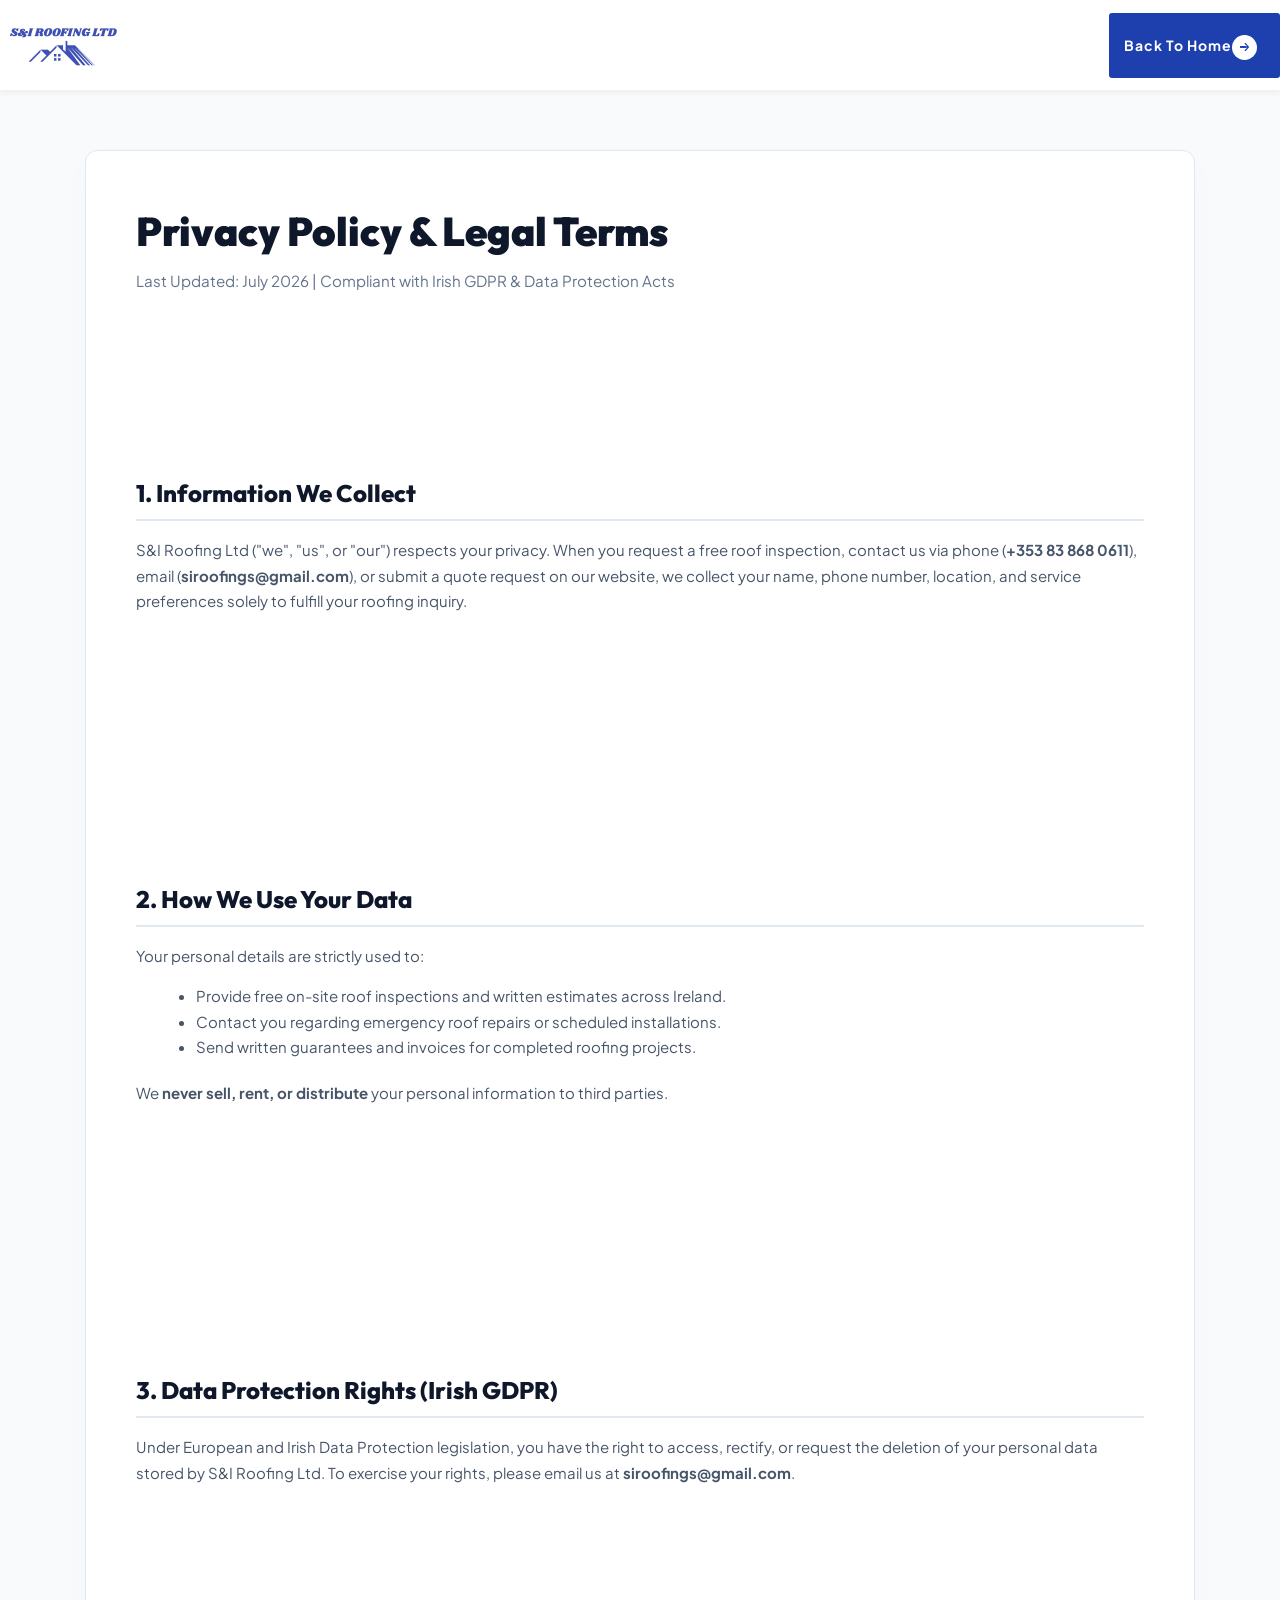
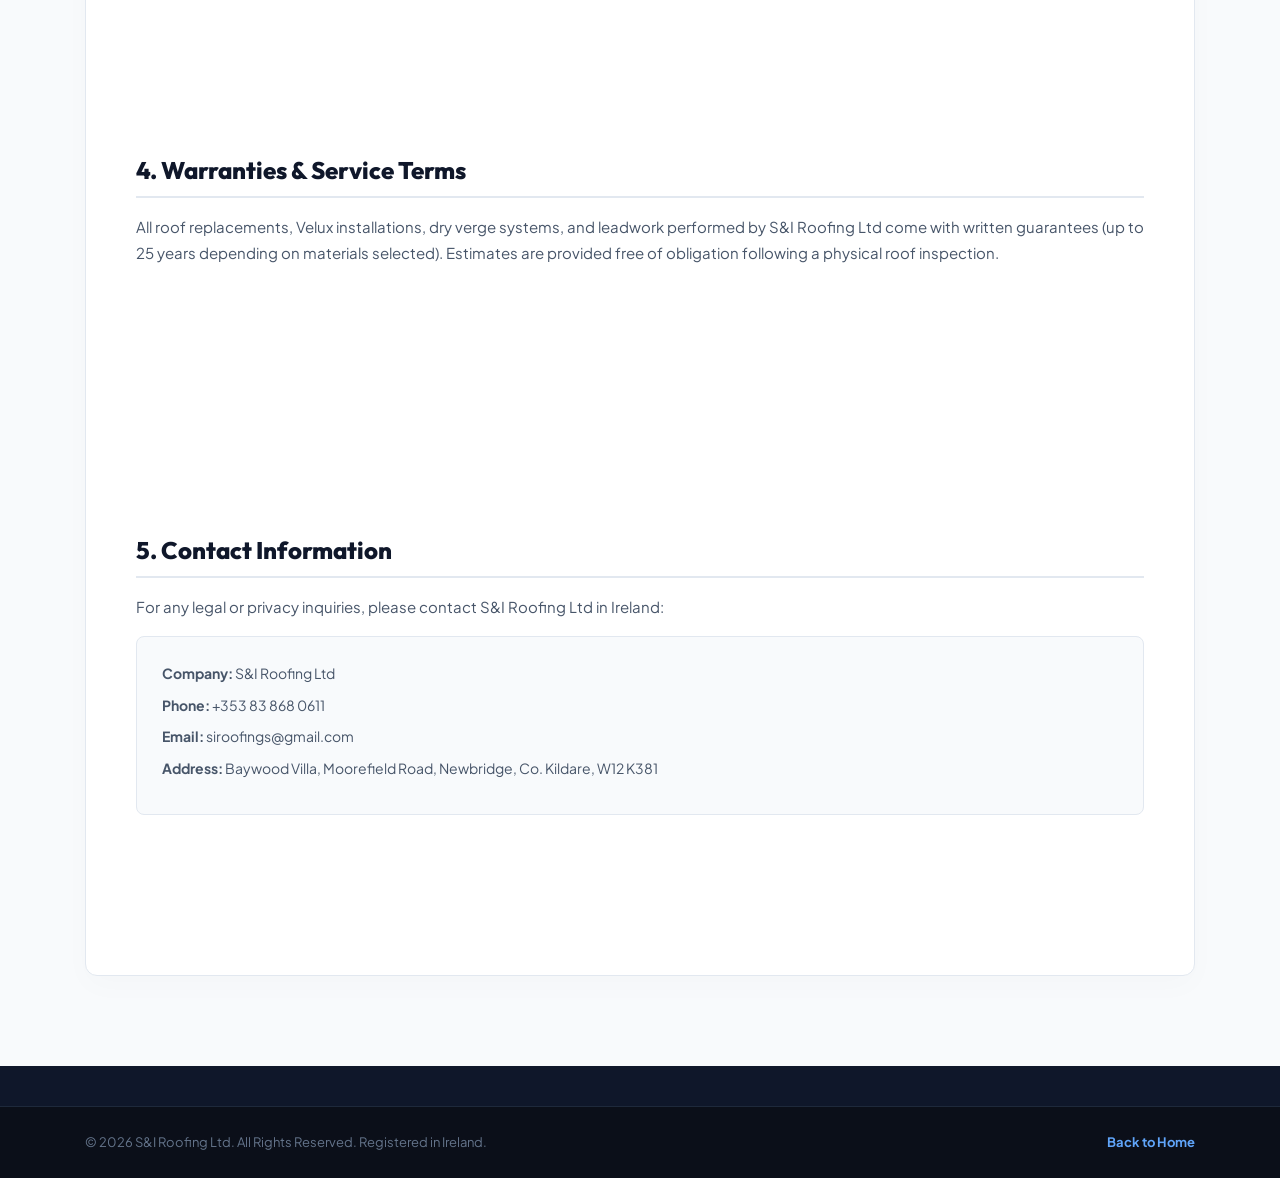
<file: privacy.html>
<!DOCTYPE html>
<html lang="en-IE">

<head>
  <meta charset="UTF-8" />
  <meta name="viewport" content="width=device-width, initial-scale=1.0" />
  <meta http-equiv="X-UA-Compatible" content="ie=edge" />
  <meta name="description" content="Privacy policy and legal terms for S&I Roofing Ltd, registered in Ireland. Learn how we handle customer data under GDPR laws.">
  <meta name="robots" content="noindex, follow">
  <meta name="theme-color" content="#1E40AF">
  <meta name="geo.region" content="IE-KE">
  <meta name="geo.placename" content="Newbridge, Co. Kildare">
  <link rel="canonical" href="https://www.siroofingservices.com/privacy.html">
  <link href="assets/images/logo/favicon-client.png" rel="icon" type="image/png">
  <link rel="apple-touch-icon" href="assets/images/logo/favicon-client.png">
  <title>Privacy Policy &amp; Terms | S&amp;I Roofing Ltd Ireland</title>

  <!-- Open Graph Meta Tags -->
  <meta property="og:title" content="Privacy Policy & Terms | S&I Roofing Ltd Ireland">
  <meta property="og:description" content="Privacy policy and legal terms for S&I Roofing Ltd. Learn how we handle customer data under GDPR laws.">
  <meta property="og:image" content="https://www.siroofingservices.com/assets/images/logo/logo-client.png">
  <meta property="og:url" content="https://www.siroofingservices.com/privacy.html">
  <meta property="og:type" content="website">
  <meta property="og:locale" content="en_IE">
  <meta property="og:site_name" content="S&I Roofing Ltd">

  <!-- Twitter Card Meta Tags -->
  <meta name="twitter:card" content="summary">
  <meta name="twitter:title" content="Privacy Policy & Terms | S&I Roofing Ltd Ireland">
  <meta name="twitter:description" content="Privacy policy and legal terms for S&I Roofing Ltd. Learn how we handle customer data under GDPR laws.">
  <meta name="twitter:image" content="https://www.siroofingservices.com/assets/images/logo/logo-client.png">

  <!-- Preconnect hints for faster font loading -->
  <link rel="preconnect" href="https://fonts.googleapis.com">
  <link rel="preconnect" href="https://fonts.gstatic.com" crossorigin>
  <link href="https://fonts.googleapis.com/css2?family=Plus+Jakarta+Sans:ital,wght@0,300..800;1,300..800&family=Outfit:wght@400;600;700;800;900&display=swap" rel="stylesheet">
  <link rel="stylesheet" href="https://use.fontawesome.com/releases/v5.15.4/css/all.css" integrity="sha384-DyZ88mC6Up2uqS4h/KRgHuoeGwBcD4Ng9SiP4dIRy0EXTlnuz47vAwmeGwVChigm" crossorigin="anonymous">
  <link rel="stylesheet" href="assets/css/libraries.css">
  <link rel="stylesheet" href="assets/css/style.css">
  <style>
    body {
      font-family: 'Plus Jakarta Sans', sans-serif;
      background-color: #F8FAFC;
    }
    h1, h2, h3, h4, h5, h6 {
      font-family: 'Outfit', sans-serif;
    }
    .legal-content {
      padding-top: 60px;
      padding-bottom: 90px;
    }
    .legal-box {
      background-color: #ffffff;
      border-radius: 12px;
      padding: 50px;
      border: 1px solid #E2E8F0;
      box-shadow: 0 10px 30px rgba(0,0,0,0.02);
    }
    .legal-box h1 {
      font-weight: 900;
      color: #0F172A;
      font-size: 2.5rem;
      margin-bottom: 0.5rem;
    }
    .legal-updated {
      color: #64748B;
      margin-bottom: 2.5rem;
      font-size: 0.95rem;
    }
    .legal-section h2 {
      color: #0F172A;
      font-weight: 800;
      font-size: 1.5rem;
      margin-bottom: 1rem;
      margin-top: 2rem;
      border-bottom: 2px solid #E2E8F0;
      padding-bottom: 8px;
    }
    .legal-section p, .legal-section li {
      font-size: 15px;
      line-height: 1.7;
      color: #475569;
    }
    .legal-contact-card {
      background: #F8FAFC;
      border: 1px solid #E2E8F0;
      padding: 25px;
      border-radius: 8px;
      margin-top: 1rem;
    }
    .legal-contact-card p {
      margin-bottom: 8px;
      font-size: 14px;
    }
  </style>
</head>

<body>
  <div class="wrapper">
    <div class="preloader">
      <div class="spinner"><span class="cube1"></span><span class="cube2"></span></div>
    </div><!-- /.preloader -->

    <!-- =========================
        Header
    =========================== -->
    <header class="header header-light header-layout1">
      <nav class="navbar navbar-expand-lg">
        <div class="container-fluid px-0">
          <a class="navbar-brand" href="index.html" style="display: flex; align-items: center; padding: 5px 0;">
            <img src="assets/images/logo/logo-client.png" class="logo-dark" alt="S&amp;I Roofing Ltd" style="height: auto; max-height: 48px; object-fit: contain;">
          </a>
          <div class="header-actions d-flex align-items-center ml-auto">
            <a href="index.html" class="btn btn__primary">
              <span>Back to Home</span><i class="icon-arrow-right"></i>
            </a>
          </div>
        </div><!-- /.container -->
      </nav><!-- /.navabr -->
    </header><!-- /.Header -->

    <!-- =========================
        Legal Content
    =========================== -->
    <main class="container legal-content">
      <div class="legal-box">
        <h1>Privacy Policy &amp; Legal Terms</h1>
        <p class="legal-updated">Last Updated: July 2026 | Compliant with Irish GDPR &amp; Data Protection Acts</p>

        <section class="legal-section">
          <h2>1. Information We Collect</h2>
          <p>S&amp;I Roofing Ltd ("we", "us", or "our") respects your privacy. When you request a free roof inspection, contact us via phone (<strong>+353 83 868 0611</strong>), email (<strong>siroofings@gmail.com</strong>), or submit a quote request on our website, we collect your name, phone number, location, and service preferences solely to fulfill your roofing inquiry.</p>
        </section>

        <section class="legal-section">
          <h2>2. How We Use Your Data</h2>
          <p>Your personal details are strictly used to:</p>
          <ul style="margin-left: 20px; margin-bottom: 20px;">
            <li>Provide free on-site roof inspections and written estimates across Ireland.</li>
            <li>Contact you regarding emergency roof repairs or scheduled installations.</li>
            <li>Send written guarantees and invoices for completed roofing projects.</li>
          </ul>
          <p>We <strong>never sell, rent, or distribute</strong> your personal information to third parties.</p>
        </section>

        <section class="legal-section">
          <h2>3. Data Protection Rights (Irish GDPR)</h2>
          <p>Under European and Irish Data Protection legislation, you have the right to access, rectify, or request the deletion of your personal data stored by S&amp;I Roofing Ltd. To exercise your rights, please email us at <strong>siroofings@gmail.com</strong>.</p>
        </section>

        <section class="legal-section">
          <h2>4. Warranties &amp; Service Terms</h2>
          <p>All roof replacements, Velux installations, dry verge systems, and leadwork performed by S&amp;I Roofing Ltd come with written guarantees (up to 25 years depending on materials selected). Estimates are provided free of obligation following a physical roof inspection.</p>
        </section>

        <section class="legal-section">
          <h2>5. Contact Information</h2>
          <p>For any legal or privacy inquiries, please contact S&amp;I Roofing Ltd in Ireland:</p>
          <div class="legal-contact-card">
            <p><strong>Company:</strong> S&amp;I Roofing Ltd</p>
            <p><strong>Phone:</strong> +353 83 868 0611</p>
            <p><strong>Email:</strong> siroofings@gmail.com</p>
            <p><strong>Address:</strong> Baywood Villa, Moorefield Road, Newbridge, Co. Kildare, W12 K381</p>
          </div>
        </section>
      </div>
    </main>

    <!-- ========================
      Footer
    ========================== -->
    <footer class="footer" style="background-color: #0F172A; color: #94a3b8; padding-top: 40px; padding-bottom: 0;">
      <div class="footer-copyrights" style="border-top: 1px solid #1e293b; padding: 25px 0; background: #0b0f19;">
        <div class="container">
          <div class="row">
            <div class="col-sm-12 col-md-12 col-lg-12 text-center d-flex justify-content-between align-items-center flex-wrap">
              <p class="mb-0" style="font-family: 'Plus Jakarta Sans', sans-serif; font-size: 13px; color: #64748B;"> &copy; 2026 S&amp;I Roofing Ltd. All Rights Reserved. Registered in Ireland.
              </p>
              <a href="index.html" style="color: #60A5FA; font-size: 13px; font-weight: 700; text-decoration: none;">Back to Home</a>
            </div><!-- /.col-lg-12 -->
          </div><!-- /.row -->
        </div><!-- /.container -->
      </div><!-- /.footer-copyrights-->
    </footer>
  </div><!-- /.wrapper -->

  <script src="assets/js/jquery-3.5.1.min.js"></script>
  <script src="assets/js/plugins.js"></script>
  <script src="assets/js/main.js"></script>
</body>

</html>
</file>
<file: assets/css/style.css>
/*--------------------------
    Project Name: Amarou
    Version: 1.0
    Author: 7oorof
    Devloped by: Ahmed Abdallah (a.abdallah999@gmail.com)
    Relase Date: August 2020
---------------------------*/
/*---------------------------
      Table of Contents
    -------------------------
    
    01- Global Styles
    02- Helper Classes
    03- Background & Colors
    04- Typography
    05- page title 
    06- Buttons
    07- Forms
    08- Tabs
    09- Icons
    10- Breadcrumb
    11- Pagination
    12- Lists
    13- Animations
    14- Header & Navbar 
    15- Accordions
    16- Banners
    17- Footer
    18- Call to Action
    19- Carousel
    20- Slider
    21- Video
    22- Features
    23- Fancybox
    24- portfolio
    25- Team
    26- Testimonials
    27- Clients
    28- Blog
    29- Contact
    30- Pricing
    31- Counters
    32- Sidebar
    33- About
    34- Banners
    35- Careers
    36- Services
    
----------------------------*/
/*-------------------------- 
      Global Styles
---------------------------*/
body {
  -webkit-font-smoothing: antialiased;
  -moz-osx-font-smoothing: grayscale;
  background-color: #ffffff;
  font-family: "Plus Jakarta Sans", sans-serif;
  font-size: 15px;
  color: #9b9b9b;
  overflow-x: hidden;
}

::-moz-selection {
  background-color: #1E40AF;
  color: #ffffff;
}

::selection {
  background-color: #1E40AF;
  color: #ffffff;
}

a {
  color: #1E40AF;
  -webkit-transition: color 0.3s ease;
  transition: color 0.3s ease;
}

a:hover {
  color: #1d4ed8;
  text-decoration: none;
}

section {
  position: relative;
  padding-top: 110px;
  padding-bottom: 110px;
}

img {
  max-width: 100%;
}

hr {
  border-top: 2px solid #eaeaea;
  margin-top: 20px;
  margin-bottom: 20px;
}

/*-------------------------
     RESET Default Styles
 --------------------------*/
* {
  outline: none;
}

button {
  border: none;
  padding: 0;
}

button,
button:focus,
.form-control,
.form-control:focus {
  outline: none;
  background-color: transparent;
  -webkit-box-shadow: none;
  -ms-box-shadow: none;
  -o-box-shadow: none;
  box-shadow: none;
}

textarea {
  resize: none;
}

select {
  background-color: transparent;
}

@media (min-width: 768px) and (max-width: 1200px) {
  .container {
    max-width: 100%;
  }
}

@media (min-width: 576px) and (max-width: 767px) {
  .container {
    max-width: 100%;
  }
}

@media (min-width: 320px) and (max-width: 767px) {
  html,
  body {
    overflow-x: hidden;
  }
}

/*----------------------------
      Helper Classes
----------------------------*/
.col-padding-0 > .row {
  margin: 0;
}

.col-padding-0,
.col-padding-0 > .row > [class*="col-"] {
  padding: 0;
}

.inner-padding {
  padding: 65px;
}

.vertical-align-center {
  position: relative;
  top: 50%;
  -webkit-transform: translateY(-50%);
  transform: translateY(-50%);
}

.box-shadow-none {
  -webkit-box-shadow: none !important;
          box-shadow: none !important;
}

.background-banner {
  min-height: 500px;
}

.width-auto {
  width: auto !important;
}

.fz-13 {
  font-size: 13px !important;
}

.fz-25 {
  font-size: 25px !important;
}

.font-weight-medium {
  font-weight: 500;
}

.font-secondary {
  font-family: "Plus Jakarta Sans", sans-serif;
}

.lh-1 {
  line-height: 1 !important;
}

.vh-100 {
  height: 100vh !important;
}

.list-inline > li {
  display: inline-block;
}

.align-v {
  display: -webkit-box !important;
  display: -ms-flexbox !important;
  display: flex !important;
  -webkit-box-align: center !important;
      -ms-flex-align: center !important;
          align-items: center !important;
}

.align-v-h {
  display: -webkit-box !important;
  display: -ms-flexbox !important;
  display: flex !important;
  -webkit-box-pack: center !important;
      -ms-flex-pack: center !important;
          justify-content: center !important;
  -webkit-box-align: center !important;
      -ms-flex-align: center !important;
          align-items: center !important;
}

.border-top {
  border-top: 1px solid #eaeaea !important;
}

.border-bottom {
  border-bottom: 1px solid #eaeaea !important;
}

@media (min-width: 992px) {
  .col-lg-5th {
    -ms-flex: 0 0 20%;
    -webkit-box-flex: 0;
            flex: 0 0 20%;
    max-width: 20%;
  }
}

.extra-padding {
  padding-bottom: 280px;
}

.z-index-2 {
  z-index: 2;
}

.mt--90 {
  margin-top: -90px;
}

.mt--100 {
  margin-top: -80px;
}

.mt--130 {
  margin-top: -130px;
}

.mt--140 {
  margin-top: -140px;
}

.mt--200 {
  margin-top: -200px;
}

/*  margin Top */
.mt-0 {
  margin-top: 0 !important;
}

.mt-5 {
  margin-top: 5px !important;
}

.mt-10 {
  margin-top: 10px !important;
}

.mt-20 {
  margin-top: 20px !important;
}

.mt-30 {
  margin-top: 30px !important;
}

.mt-40 {
  margin-top: 40px !important;
}

.mt-50 {
  margin-top: 50px !important;
}

.mt-60 {
  margin-top: 60px !important;
}

.mt-70 {
  margin-top: 70px !important;
}

.mt-80 {
  margin-top: 80px !important;
}

.mt-90 {
  margin-top: 90px !important;
}

.mt-100 {
  margin-top: 100px !important;
}

.mt-120 {
  margin-top: 120px !important;
}

/* Margin Bottom */
.mb-0 {
  margin-bottom: 0 !important;
}

.mb-5 {
  margin-bottom: 5px !important;
}

.mb-10 {
  margin-bottom: 10px !important;
}

.mb-20 {
  margin-bottom: 20px !important;
}

.mb-25 {
  margin-bottom: 25px !important;
}

.mb-30 {
  margin-bottom: 30px !important;
}

.mb-40 {
  margin-bottom: 40px !important;
}

.mb-45 {
  margin-bottom: 45px !important;
}

.mb-50 {
  margin-bottom: 50px !important;
}

.mb-60 {
  margin-bottom: 60px !important;
}

.mb-70 {
  margin-bottom: 70px !important;
}

.mb-80 {
  margin-bottom: 80px !important;
}

.mb-90 {
  margin-bottom: 90px !important;
}

.mb-100 {
  margin-bottom: 100px !important;
}

.mt--100 {
  margin-top: -100px;
}

/* Margin Right */
.mr-0 {
  margin-right: 0 !important;
}

.mr-20 {
  margin-right: 20px !important;
}

.mr-30 {
  margin-right: 30px !important;
}

.mr-40 {
  margin-right: 40px !important;
}

.mr-50 {
  margin-right: 50px !important;
}

/* Margin Left */
.ml-0 {
  margin-left: 0 !important;
}

.ml-20 {
  margin-left: 20px !important;
}

.ml-30 {
  margin-left: 30px !important;
}

.ml-40 {
  margin-left: 40px !important;
}

.ml-50 {
  margin-left: 50px !important;
}

/* padding Top */
.pb-10 {
  padding-top: 10px !important;
}

.pt-20 {
  padding-top: 20px !important;
}

.pt-30 {
  padding-top: 30px !important;
}

.pt-40 {
  padding-top: 40px !important;
}

.pt-50 {
  padding-top: 50px !important;
}

.pt-60 {
  padding-top: 60px !important;
}

.pt-70 {
  padding-top: 70px !important;
}

.pt-80 {
  padding-top: 80px !important;
}

.pt-90 {
  padding-top: 90px !important;
}

.pt-100 {
  padding-top: 100px !important;
}

.pt-110 {
  padding-top: 110px !important;
}

.pt-120 {
  padding-top: 120px !important;
}

.pt-130 {
  padding-top: 130px !important;
}

.pt-140 {
  padding-top: 140px !important;
}

.pt-150 {
  padding-top: 150px !important;
}

.pt-170 {
  padding-top: 170px !important;
}

/*  Padding Bottom */
.pb-10 {
  padding-bottom: 10px !important;
}

.pb-20 {
  padding-bottom: 20px !important;
}

.pb-30 {
  padding-bottom: 30px !important;
}

.pb-40 {
  padding-bottom: 40px !important;
}

.pb-50 {
  padding-bottom: 50px !important;
}

.pb-60 {
  padding-bottom: 60px !important;
}

.pb-70 {
  padding-bottom: 70px !important;
}

.pb-80 {
  padding-bottom: 80px !important;
}

.pb-90 {
  padding-bottom: 90px !important;
}

.pb-100 {
  padding-bottom: 100px !important;
}

.pb-110 {
  padding-bottom: 110px !important;
}

.pb-120 {
  padding-bottom: 120px !important;
}

.pb-130 {
  padding-bottom: 130px !important;
}

.pb-140 {
  padding-bottom: 140px !important;
}

.pb-150 {
  padding-bottom: 150px !important;
}

.pb-170 {
  padding-bottom: 170px !important;
}

/* padding Right */
.pr-0 {
  padding-right: 0 !important;
}

.pr-15 {
  padding-right: 15px !important;
}

.pr-20 {
  padding-right: 20px !important;
}

.pr-30 {
  padding-right: 30px !important;
}

.pr-50 {
  padding-right: 50px !important;
}

.pr-60 {
  padding-right: 60px !important;
}

.pr-70 {
  padding-right: 70px !important;
}

.pr-100 {
  padding-right: 100px !important;
}

/* padding Left */
.pl-0 {
  padding-left: 0 !important;
}

.pl-15 {
  padding-left: 15px !important;
}

.pl-20 {
  padding-left: 20px !important;
}

.pl-30 {
  padding-left: 30px !important;
}

.pl-50 {
  padding-left: 50px !important;
}

.pl-60 {
  padding-left: 60px !important;
}

.pl-70 {
  padding-left: 70px !important;
}

.pl-100 {
  padding-left: 100px !important;
}

@media (max-width: 1200px) {
  .inner-padding {
    padding: 30px !important;
  }
}

/* Medium Devices */
@media (min-width: 768px) and (max-width: 991px) {
  section {
    padding-top: 75px;
    padding-bottom: 75px;
  }
  .mt-30 {
    margin-top: 30.76923px !important;
  }
  .mt-40 {
    margin-top: 28.57143px !important;
  }
  .mt-50 {
    margin-top: 35.71429px !important;
  }
  .mt-60 {
    margin-top: 42.85714px !important;
  }
  .mt-70 {
    margin-top: 50px !important;
  }
  .mt-80 {
    margin-top: 57.14286px !important;
  }
  .mt-90 {
    margin-top: 64.28571px !important;
  }
  .mt-100 {
    margin-top: 71.42857px !important;
  }
  .mb-30 {
    margin-bottom: 23.07692px !important;
  }
  .mb-40 {
    margin-bottom: 28.57143px !important;
  }
  .mb-50 {
    margin-bottom: 35.71429px !important;
  }
  .mb-60 {
    margin-bottom: 42.85714px !important;
  }
  .mb-70 {
    margin-bottom: 50px !important;
  }
  .mb-80 {
    margin-bottom: 57.14286px !important;
  }
  .mb-90 {
    margin-bottom: 64.28571px !important;
  }
  .mb-100 {
    margin-bottom: 71.42857px !important;
  }
  /* Margin Right */
  .mr-30 {
    margin-right: 23.07692px !important;
  }
  .mr-40 {
    margin-right: 28.57143px !important;
  }
  .mr-50 {
    margin-right: 35.71429px !important;
  }
  /* Margin Left */
  .ml-30 {
    margin-left: 27.27273px !important;
  }
  .ml-40 {
    margin-left: 33.33333px !important;
  }
  .ml-50 {
    margin-left: 35.71429px !important;
  }
  /* padding Top */
  .pt-30 {
    padding-top: 23.07692px !important;
  }
  .pt-40 {
    padding-top: 28.57143px !important;
  }
  .pt-50 {
    padding-top: 35.71429px !important;
  }
  .pt-60 {
    padding-top: 42.85714px !important;
  }
  .pt-70 {
    padding-top: 50px !important;
  }
  .pt-80 {
    padding-top: 57.14286px !important;
  }
  .pt-90 {
    padding-top: 64.28571px !important;
  }
  .pt-100 {
    padding-top: 71.42857px !important;
  }
  .pt-110 {
    padding-top: 78.57143px !important;
  }
  .pt-120 {
    padding-top: 85.71429px !important;
  }
  .pt-130 {
    padding-top: 93.33333px !important;
  }
  .pt-140 {
    padding-top: 87.5px !important;
  }
  .pt-150 {
    padding-top: 88.23529px !important;
  }
  .pt-160 {
    padding-top: 88.88889px !important;
  }
  .pt-170 {
    padding-top: 89.47368px !important;
  }
  /*  Padding Bottom */
  .pb-30 {
    padding-bottom: 23.07692px !important;
  }
  .pb-40 {
    padding-bottom: 28.57143px !important;
  }
  .pb-50 {
    padding-bottom: 35.71429px !important;
  }
  .pb-60 {
    padding-bottom: 42.85714px !important;
  }
  .pb-70 {
    padding-bottom: 50px !important;
  }
  .pb-80 {
    padding-bottom: 57.14286px !important;
  }
  .pb-90 {
    padding-bottom: 64.28571px !important;
  }
  .pb-100 {
    padding-bottom: 71.42857px !important;
  }
  .pb-110 {
    padding-bottom: 78.57143px !important;
  }
  .pb-120 {
    padding-bottom: 85.71429px !important;
  }
  .pb-130 {
    padding-bottom: 86.66667px !important;
  }
  .pb-140 {
    padding-bottom: 87.5px !important;
  }
  .pb-150 {
    padding-bottom: 88.23529px !important;
  }
  .pb-160 {
    padding-bottom: 88.88889px !important;
  }
  .pb-170 {
    padding-bottom: 89.47368px !important;
  }
}

/* Mobile Phones and tablets */
@media (min-width: 320px) and (max-width: 767px) {
  section {
    padding-top: 50px;
    padding-bottom: 50px;
  }
  .inner-padding {
    padding: 20px !important;
  }
  .text-center-xs-sm {
    text-align: center !important;
  }
  .mt-30 {
    margin-top: 23.07692px !important;
  }
  .mt-40 {
    margin-top: 28.57143px !important;
  }
  .mt-50 {
    margin-top: 33.33333px !important;
  }
  .mt-60 {
    margin-top: 33.33333px !important;
  }
  .mt-70 {
    margin-top: 35px !important;
  }
  .mt-80 {
    margin-top: 40px !important;
  }
  .mt-90 {
    margin-top: 45px !important;
  }
  .mt-100 {
    margin-top: 50px !important;
  }
  .mb-30 {
    margin-bottom: 23.07692px !important;
  }
  .mb-40 {
    margin-bottom: 28.57143px !important;
  }
  .mb-50 {
    margin-bottom: 33.33333px !important;
  }
  .mb-60 {
    margin-bottom: 33.33333px !important;
  }
  .mb-70 {
    margin-bottom: 35px !important;
  }
  .mb-80 {
    margin-bottom: 40px !important;
  }
  .mb-90 {
    margin-bottom: 45px !important;
  }
  .mb-100 {
    margin-bottom: 50px !important;
  }
  /* Margin Right */
  .mr-30 {
    margin-right: 25px !important;
  }
  .mr-40 {
    margin-right: 30.76923px !important;
  }
  .mr-50 {
    margin-right: 33.33333px !important;
  }
  /* Margin Left */
  .ml-30 {
    margin-left: 25px !important;
  }
  .ml-40 {
    margin-left: 30.76923px !important;
  }
  .ml-50 {
    margin-left: 33.33333px !important;
  }
  /* padding Top */
  .pt-30 {
    padding-top: 23.07692px !important;
  }
  .pt-40 {
    padding-top: 28.57143px !important;
  }
  .pt-50 {
    padding-top: 33.33333px !important;
  }
  .pt-60 {
    padding-top: 33.33333px !important;
  }
  .pt-70 {
    padding-top: 35px !important;
  }
  .pt-80 {
    padding-top: 40px !important;
  }
  .pt-90 {
    padding-top: 45px !important;
  }
  .pt-100 {
    padding-top: 50px !important;
  }
  .pt-110 {
    padding-top: 55px !important;
  }
  .pt-120 {
    padding-top: 60px !important;
  }
  .pt-130 {
    padding-top: 66.66667px !important;
  }
  .pt-140 {
    padding-top: 63.63636px !important;
  }
  .pt-150 {
    padding-top: 65.21739px !important;
  }
  .pt-160 {
    padding-top: 66.66667px !important;
  }
  .pt-170 {
    padding-top: 68px !important;
  }
  /*  Padding Bottom */
  .pb-30 {
    padding-bottom: 23.07692px !important;
  }
  .pb-40 {
    padding-bottom: 28.57143px !important;
  }
  .pb-50 {
    padding-bottom: 33.33333px !important;
  }
  .pb-60 {
    padding-bottom: 33.33333px !important;
  }
  .pb-70 {
    padding-bottom: 35px !important;
  }
  .pb-80 {
    padding-bottom: 40px !important;
  }
  .pb-90 {
    padding-bottom: 45px !important;
  }
  .pb-100 {
    padding-bottom: 50px !important;
  }
  .pb-110 {
    padding-bottom: 55px !important;
  }
  .pb-120 {
    padding-bottom: 60px !important;
  }
  .pb-130 {
    padding-bottom: 61.90476px !important;
  }
  .pb-140 {
    padding-bottom: 63.63636px !important;
  }
  .pb-150 {
    padding-bottom: 65.21739px !important;
  }
  .pb-160 {
    padding-bottom: 66.66667px !important;
  }
  .pb-170 {
    padding-bottom: 68px !important;
  }
}

/*-------------------------
   Background & Colors
--------------------------*/
/* Colors */
.color-white {
  color: #ffffff !important;
}

.color-gray {
  color: #f9f9f9 !important;
}

.color-dark {
  color: #222222 !important;
}

.color-theme {
  color: #1E40AF !important;
}

.color-heading {
  color: #1b1a1a !important;
}

.color-body {
  color: #9b9b9b !important;
}

/* backgrounds */
.bg-gray {
  background-color: #f9f9f9 !important;
}

.bg-gray2 {
  background-color: #f4f4f4 !important;
}

.bg-dark {
  background-color: #222222 !important;
}

.bg-heading {
  background-color: #1b1a1a !important;
}

.bg-theme {
  background-color: #1E40AF !important;
}

.bg-img {
  position: relative;
  z-index: 1;
}

.background-size-auto {
  background-size: auto !important;
}

.bg-parallax {
  background-attachment: fixed;
}

.bg-overlay:before {
  content: '';
  position: absolute;
  top: 0;
  right: 0;
  bottom: 0;
  left: 0;
  width: 100%;
  height: 100%;
  z-index: -1;
  background-color: rgba(27, 26, 26, 0.25);
}

.bg-overlay-2:before {
  background-color: rgba(27, 26, 26, 0.15);
}

.bg-overlay-3:before {
  background-color: rgba(27, 26, 26, 0.05);
}

.bg-overlay-gradient:before {
  background-color: transparent;
  background: -ms-linear-gradient(-90deg, rgba(27, 26, 26, 0) 0%, rgba(27, 26, 26, 0) 0%, #1b1a1a 85%);
}

.bg-overlay-theme:before {
  background-color: rgba(255, 76, 1, 0.85);
}

/*-------------------------
   Typography
--------------------------*/
h1,
h2,
h3,
h4,
h5,
h6 {
  color: #1b1a1a;
  font-family: "Outfit", sans-serif;
  text-transform: capitalize;
  line-height: 1.5;
  margin-bottom: 20px;
}

p {
  line-height: 1.6;
  margin-bottom: 15px;
}

h1 {
  font-size: 52px;
}

h2 {
  font-size: 42px;
}

h3 {
  font-size: 38px;
}

h4 {
  font-size: 32px;
}

h5 {
  font-size: 24px;
}

h6 {
  font-size: 18px;
}

.heading__subtitle {
  position: relative;
  font-size: 16px;
  font-weight: 700;
  color: #1E40AF;
  margin-bottom: 8px;
}

.heading__title {
  font-size: 34px;
  margin-bottom: 17px;
}

.heading__desc {
  font-size: 16px;
  margin-bottom: 0;
}

.heading-layout2 .heading__title {
  font-size: 40px;
}

.heading-layout2 .heading__desc {
  font-size: 17px;
  font-weight: 500;
}

.heading-layout3 .heading__title {
  font-size: 43px;
}

.heading-layout3 .heading__desc {
  font-size: 17px;
  font-weight: 500;
}

.heading-light .heading__subtitle {
  color: #f9f9f9;
}

.heading-light .heading__subtitle:after {
  background-color: #ffffff;
}

.heading-light .heading__title,
.heading-light .heading__desc {
  color: #ffffff;
}

.text-block__title {
  font-size: 25px;
  margin-bottom: 17px;
}

.text-block__desc {
  font-size: 16px;
  line-height: 26px;
}

.text__link {
  font-size: 14px;
  font-weight: 700;
}

.text__link a {
  color: #1b1a1a;
  border-bottom: 2px solid #1E40AF;
  padding-bottom: 2px;
}

.text__link:hover a {
  color: #1E40AF;
}

.divider-line {
  width: 40px;
  height: 4px;
  display: block;
  background-color: #9b9b9b;
}

.divider-line-sm {
  width: 20px;
  height: 2px;
}

@media (min-width: 768px) and (max-width: 991px) {
  .heading__title {
    font-size: 30px;
  }
}

/* Mobile Phones and tablets */
@media (min-width: 320px) and (max-width: 767px) {
  h1,
  h2,
  h3,
  h4,
  h5,
  h6 {
    line-height: 1.3;
  }
  .heading__title {
    font-size: 23px;
    margin-bottom: 10px;
  }
  .heading__desc {
    font-size: 13px !important;
    line-height: 23px !important;
  }
  .heading-layout2 .heading__title {
    font-size: 25px;
  }
  .heading-layout3 .heading__title {
    font-size: 30px;
  }
  .heading__subtitle,
  .text__link {
    font-size: 13px;
    margin-bottom: 0;
  }
  .text-block__desc {
    font-size: 14px;
    line-height: 24px;
    margin-bottom: 10px;
  }
}

/*-------------------------
    page title 
-------------------------*/
.header-transparent + .page-title {
  margin-top: -100px;
}

.pagetitle__subheading {
  position: relative;
  font-size: 15px;
  font-weight: 700;
  color: #f9f9f9;
  display: block;
  margin-bottom: 14px;
}

.pagetitle__heading {
  font-size: 43px;
  line-height: 1.3;
  color: #ffffff;
  margin-bottom: 35px;
}

.pagetitle__desc {
  font-size: 16px;
  font-weight: 700;
  color: #f9f9f9;
  margin-bottom: 30px;
}

.page-title {
  padding-top: 125px;
  padding-bottom: 125px;
}

.page-title .breadcrumb-item + .breadcrumb-item::before {
  color: #ffffff;
}

.page-title .breadcrumb-item.active {
  color: #f9f9f9;
}

.page-title .breadcrumb-item a {
  position: relative;
  color: #ffffff;
}

.page-title .breadcrumb-item a:hover {
  color: #1E40AF;
}

.page-title .btn__white {
  color: #222222;
}

.page-title-layout2 .pagetitle__heading {
  font-size: 40px;
  margin-bottom: 10px;
}

.page-title-layout3 {
  padding-top: 140px;
  padding-bottom: 140px;
}

.page-title-layout4 .pagetitle__heading {
  font-size: 34px;
}

.page-title-layout5 {
  padding-top: 145px;
  padding-bottom: 145px;
}

.page-title-layout5 .pagetitle__heading {
  margin-bottom: 15px;
}

.page-title-layout6 .pagetitle__heading {
  font-size: 40px;
}

.page-title-layout6 .btn__white .icon-arrow-right {
  background-color: #222222;
}

.page-title-layout7 {
  padding-top: 145px;
  padding-bottom: 145px;
}

.page-title-layout8 {
  padding-top: 165px;
  padding-bottom: 170px;
}

.page-title-layout8 .pagetitle__heading {
  margin-bottom: 5px;
}

.page-title-layout9 {
  padding-top: 170px;
  padding-bottom: 30px;
}

.page-title-layout9 .pagetitle__heading {
  margin-bottom: 150px;
}

.page-title-layout10 {
  padding-top: 145px;
  padding-bottom: 145px;
}

.page-title-layout11 {
  padding-top: 40px;
  padding-bottom: 20px;
}

.page-title-layout11 .breadcrumb-item a,
.page-title-layout11 .breadcrumb-item.active,
.page-title-layout11 .breadcrumb-item + .breadcrumb-item:before {
  color: #9b9b9b;
}

@media (max-width: 1200px) {
  .blockquote-banner-wrapper {
    -ms-flex-pack: start !important;
    -webkit-box-pack: start !important;
            justify-content: flex-start !important;
    margin-top: 30px;
  }
}

/* Medium Size Devices */
@media (min-width: 768px) and (max-width: 991px) {
  .page-title {
    padding-top: 100px;
    padding-bottom: 100px;
  }
}

/* Mobile Phones and tablets */
@media (min-width: 320px) and (max-width: 767px) {
  .page-title {
    padding-top: 50px;
    padding-bottom: 50px;
  }
  .page-title .pagetitle__subheading {
    font-size: 14px;
    font-weight: 500;
    margin-bottom: 10px;
  }
  .page-title .pagetitle__desc {
    font-size: 14px;
    font-weight: 400;
    margin-bottom: 10px;
  }
  .page-title .pagetitle__heading {
    font-size: 30px !important;
    margin-bottom: 20px;
  }
  .page-title-layout11 {
    padding-top: 20px;
    padding-bottom: 10px;
  }
}

/*--------------------
   Buttons
---------------------*/
.btn {
  text-transform: capitalize;
  position: relative;
  z-index: 1;
  font-size: 14px;
  font-weight: 700;
  min-width: 170px;
  height: 65px;
  line-height: 65px;
  text-align: center;
  padding: 0 15px;
  letter-spacing: 1px;
  border: 0;
  border-radius: 3px;
  overflow: hidden;
  -webkit-transition: all 0.3s linear;
  transition: all 0.3s linear;
}

.btn:focus, .btn.active, .btn:active {
  -webkit-box-shadow: none;
  box-shadow: none;
  outline: none;
}

.btn i {
  -webkit-transition: all 0.3s linear;
  transition: all 0.3s linear;
}

.btn .icon-arrow-right {
  width: 25px;
  height: 25px;
  line-height: 25px;
  border-radius: 50%;
  margin-right: 8px;
  display: inline-block;
}

.btn:not(.btn__link):before {
  content: '';
  position: absolute;
  top: 0;
  left: 0;
  width: 100%;
  height: 100%;
  z-index: -1;
  background-color: #222222;
  -webkit-transform: scaleX(0);
  transform: scaleX(0);
  -webkit-transform-origin: right center;
  transform-origin: right center;
  -webkit-transition: transform 0.24s cubic-bezier(0.37, 0.31, 0.31, 0.9);
  -webkit-transition: -webkit-transform 0.24s cubic-bezier(0.37, 0.31, 0.31, 0.9);
  transition: -webkit-transform 0.24s cubic-bezier(0.37, 0.31, 0.31, 0.9);
  transition: transform 0.24s cubic-bezier(0.37, 0.31, 0.31, 0.9);
  transition: transform 0.24s cubic-bezier(0.37, 0.31, 0.31, 0.9), -webkit-transform 0.24s cubic-bezier(0.37, 0.31, 0.31, 0.9);
}

.btn:not(.btn__link):hover:before {
  -webkit-transform: scaleX(1);
  transform: scaleX(1);
  -webkit-transform-origin: left center;
  transform-origin: left center;
}

.btn__primary {
  background-color: #1E40AF;
  color: #ffffff;
}

.btn__primary .icon-arrow-right {
  color: #1E40AF;
  background-color: #ffffff;
}

.btn__primary:hover {
  color: #ffffff;
}

.btn__primary:hover .icon-arrow-right {
  color: #222222;
}

.btn__primary:active, .btn__primary:focus {
  background-color: #1E40AF;
  color: #ffffff;
}

.btn__primary.btn__bordered {
  background-color: transparent;
  border: 2px solid #1E40AF;
  color: #1E40AF;
}

.btn__primary.btn__bordered:hover {
  color: #ffffff;
}

.btn__primary.btn__bordered:before {
  background-color: #1E40AF;
}

.btn__secondary {
  background-color: #222222;
  color: #ffffff;
}

.btn__secondary:before {
  background-color: #1E40AF !important;
}

.btn__secondary .icon-arrow-right {
  color: #222222;
  background-color: #ffffff;
}

.btn__secondary:hover {
  color: #ffffff;
}

.btn__secondary:hover .icon-arrow-right {
  color: #1E40AF;
  background-color: #ffffff;
}

.btn__secondary:active, .btn__secondary:focus {
  background-color: #222222;
  color: #ffffff;
}

.btn__secondary.btn__bordered {
  background-color: transparent;
  border: 2px solid #222222;
  color: #222222;
}

.btn__secondary.btn__bordered:hover {
  border-color: #1E40AF;
  color: #ffffff;
}

.btn__secondary.btn__bordered:before {
  background-color: #222222;
}

.btn__white {
  background-color: #ffffff;
  color: #1E40AF;
}

.btn__white .icon-arrow-right {
  color: #ffffff;
  background-color: #1E40AF;
}

.btn__white:hover {
  color: #ffffff;
}

.btn__white:hover .icon-arrow-right {
  color: #222222;
  background-color: #ffffff;
}

.btn__white:active, .btn__white:focus {
  background-color: #ffffff;
  color: #1b1a1a;
}

.btn__white.btn__bordered {
  background-color: transparent;
  border: 2px solid #ffffff;
  color: #ffffff;
}

.btn__white.btn__bordered:hover {
  color: #1E40AF;
}

.btn__white.btn__bordered:before {
  background-color: #ffffff;
}

.btn__bordered {
  background-color: transparent;
}

.btn__link {
  background-color: transparent;
  border-color: transparent;
  min-width: 0;
  line-height: 1;
  height: auto;
  padding: 0;
  border: none;
}

.btn__link:focus, .btn__link:active {
  background-color: transparent;
}

.btn__link.btn__primary {
  color: #1E40AF;
}

.btn__link.btn__primary:hover {
  color: #222222;
}

.btn__link.btn__secondary {
  color: #222222;
}

.btn__link.btn__secondary .icon-arrow-right {
  color: #ffffff;
  background-color: #222222;
}

.btn__link.btn__secondary:hover {
  color: #1E40AF;
}

.btn__link.btn__secondary:hover .icon-arrow-right {
  background-color: #1E40AF;
}

.btn__rounded {
  border-radius: 50px;
}

.btn__block {
  width: 100%;
}

.btn__icon {
  display: -ms-inline-flexbox;
  display: -webkit-inline-box;
  display: inline-flex;
  -webkit-box-pack: justify;
      -ms-flex-pack: justify;
          justify-content: space-between;
  -ms-flex-align: center;
  -webkit-box-align: center;
          align-items: center;
}

.btn__icon span {
  margin-right: 5px;
}

.btn__icon i {
  margin-left: 5px;
}

.btn__social {
  height: 50px;
  line-height: 50px;
  width: 50px;
  min-width: 50px;
  color: #ffffff;
  border-radius: 3px;
  margin-bottom: 5px;
}

.btn__social:hover {
  color: #ffffff;
}

.btn__social__lg {
  min-width: 230px;
  text-align: left;
  padding: 0 20px;
}

.btn__social__lg span {
  margin-left: 20px;
}

.btn__facebook {
  background-color: #4267b2;
}

.btn__twitter {
  background-color: #1da0f0;
}

.btn__google-plus {
  background-color: #ea4335;
}

.btn__lg {
  min-width: 210px;
}

/* Mobile Phones and tablets */
@media (min-width: 320px) and (max-width: 767px) {
  .btn:not(.btn__link) {
    font-size: 13px;
    min-width: 120px;
    height: 50px;
    line-height: 50px;
  }
}

/*---------------------------
        Forms
----------------------------*/
label {
  font-weight: 700;
  line-height: 1;
  margin-bottom: 10px;
  color: #1b1a1a;
}

label.error {
  font-size: 14px;
  font-weight: 400;
  color: red;
  margin-bottom: 0;
  margin-top: 7px;
}

.form-group {
  position: relative;
  margin-bottom: 30px;
}

.form-control {
  height: 55px;
  border: 1px solid #f4f4f4;
  background-color: transparent;
  border-radius: 1px;
  padding: 0 0 0 20px;
  border-radius: 3px;
}

.form-control:focus {
  background-color: transparent;
  border-color: #1E40AF;
}

textarea.form-control {
  min-height: 105px;
  padding-top: 10px;
}

.form-control::-webkit-input-placeholder {
  color: #9b9b9b;
}

.form-control:-moz-placeholder {
  color: #9b9b9b;
}

.form-control::-moz-placeholder {
  color: #9b9b9b;
}

.form-control:-ms-input-placeholder {
  color: #9b9b9b;
}

.form__title {
  font-size: 18px;
  line-height: 1;
  margin-bottom: 20px;
}

/* Input Radio */
.label-radio {
  display: block;
  position: relative;
  padding-left: 26px;
  margin-bottom: 0;
  cursor: pointer;
  font-size: 13px;
  font-weight: 400;
  color: #9b9b9b;
}

.label-radio input {
  position: absolute;
  z-index: -1;
  opacity: 0;
}

.radio-indicator {
  position: absolute;
  top: -1px;
  left: 0;
  height: 17px;
  width: 17px;
  background: transparent;
  border: 2px solid #eaeaea;
  border-radius: 50%;
}

.label-radio input:checked ~ .radio-indicator {
  background: transparent;
}

.label-radio:hover input:not([disabled]):checked ~ .radio-indicator,
.label-radio input:checked:focus ~ .radio-indicator {
  background: transparent;
}

.radio-indicator:after {
  content: '';
  position: absolute;
  display: none;
  left: 3px;
  top: 3px;
  height: 7px;
  width: 7px;
  border-radius: 50%;
  background: #1E40AF;
}

.label-radio input:checked ~ .radio-indicator:after {
  display: block;
}

.nice-select {
  width: 100%;
  margin-bottom: 30px;
}

.nice-select .current {
  line-height: 55px;
  color: #9b9b9b;
}

.nice-select .list {
  width: 100%;
  max-height: 220px !important;
  overflow-y: auto !important;
}

/* Extra Small Devices */
@media (min-width: 320px) and (max-width: 767px) {
  .form-group,
  .nice-select {
    margin-bottom: 20px;
  }
}

/*--------------------
    Tabs
--------------------*/
.nav-tabs {
  border-bottom: none;
}

.nav-tabs .nav__link {
  display: block;
  position: relative;
  padding: 0 0 6px;
  margin: 0 30px 20px 0;
  text-transform: capitalize;
  font-size: 14px;
  font-weight: 700;
  line-height: 1;
  color: #1b1a1a;
}

.nav-tabs .nav__link:last-of-type {
  margin-right: 0;
}

.nav-tabs .nav__link:after {
  content: '';
  position: absolute;
  bottom: 0;
  left: 0;
  width: 0;
  height: 2px;
  background-color: #1E40AF;
  -webkit-transition: all 0.7s linear;
  transition: all 0.7s linear;
}

.nav-tabs .nav__link.active,
.nav-tabs .nav__link:hover {
  color: #1E40AF;
}

.nav-tabs .nav__link.active:after,
.nav-tabs .nav__link:hover:after {
  width: 100%;
}

.nav-tabs-white .nav__link {
  color: #ffffff;
}

.nav-tabs-white .nav__link.active, .nav-tabs-white .nav__link:hover {
  color: #ffffff;
}

.nav-tabs-white .nav__link:after {
  background-color: #fff;
}

/* Mobile Phones and tablets */
@media (min-width: 320px) and (max-width: 767px) {
  .nav-tabs .nav__link {
    font-size: 13px;
    margin: 0 10px 10px 0;
  }
}

/*------------------- 
    Icons
------------------*/
.social-icons {
  display: -ms-flexbox;
  display: -webkit-box;
  display: flex;
  -ms-flex-wrap: wrap;
  flex-wrap: wrap;
  -ms-flex-align: center;
  -webkit-box-align: center;
          align-items: center;
}

.social-icons li {
  margin-right: 20px;
}

.social-icons li a {
  display: block;
  color: #1b1a1a;
  -webkit-transition: all 0.4s linear;
  transition: all 0.4s linear;
}

.social-icons li a:hover {
  color: #1E40AF;
}

.social-icons li:last-of-type {
  margin-right: 0;
}

.icon-arrow-right {
  font-size: 65%;
}

/*-------------------------
    Breadcrumb
--------------------------*/
.breadcrumb {
  background-color: transparent;
  padding: 0;
}

.breadcrumb-item {
  position: relative;
}

.breadcrumb-item + .breadcrumb-item::before {
  font-family: "Font Awesome 5 Free";
  font-weight: 900;
  content: "\f105";
}

/* Extra Small Devices */
@media (min-width: 320px) and (max-width: 767px) {
  .breadcrumb-item a,
  .breadcrumb-item + .breadcrumb-item {
    font-size: 12px;
  }
}

/*----------------------
    Pagination
-----------------------*/
.pagination li {
  margin-right: 10px;
}

.pagination li:last-child {
  margin-right: 0;
}

.pagination li a {
  display: block;
  font-size: 20px;
  font-weight: 700;
  width: 50px;
  height: 50px;
  line-height: 48px;
  color: #ffffff;
  background-color: #222222;
  text-align: center;
  border: none;
  border-radius: 2px;
  -webkit-transition: all 0.3s linear;
  transition: all 0.3s linear;
}

.pagination li a:hover,
.pagination li a.current {
  background-color: #1E40AF;
}

@media (min-width: 320px) and (max-width: 767px) {
  .pagination li a {
    font-size: 18px;
    width: 40px;
    height: 40px;
    line-height: 38px;
  }
}

/*-------------------
    lists
-------------------*/
.list-items li {
  position: relative;
  padding-left: 32px;
  font-size: 15px;
  font-weight: 700;
  color: #1b1a1a;
  margin-bottom: 12px;
}

.list-items li:before {
  content: "\f00c";
  font-family: "Font Awesome 5 Free";
  font-weight: 900;
  position: absolute;
  top: 50%;
  left: 0;
  font-size: 10px;
  width: 24px;
  height: 24px;
  line-height: 20px;
  text-align: center;
  border-radius: 50%;
  color: #1E40AF;
  border: 1.5px solid #1E40AF;
  -webkit-transform: translateY(-50%);
  transform: translateY(-50%);
}

.list-items-white li {
  color: #ffffff;
}

.list-items-white li:before {
  background-color: #ffffff;
  color: #1E40AF;
}

.list-items-layout2 li {
  padding-left: 20px;
}

.list-items-layout2 li:before {
  font-family: 'icomoon';
  content: "\e901";
  position: absolute;
  top: 50%;
  left: 0;
  font-size: 11px;
  color: #1E40AF;
  border: 0;
  width: auto;
  height: auto;
  background-color: transparent;
  -webkit-transform: translateY(-50%);
  transform: translateY(-50%);
  -webkit-transition: all 0.3s ease;
  transition: all 0.3s ease;
}

/* Extra Small Devices */
@media (min-width: 320px) and (max-width: 767px) {
  .list-items li {
    font-size: 14px;
    font-weight: 400;
  }
}

/*------------------------
    Animations
-----------------------*/
@-webkit-keyframes pulsing {
  0% {
    opacity: 0;
    -webkit-transform: scale(1);
    transform: scale(1);
  }
  40% {
    opacity: .3;
    -webkit-transform: scale(1.2);
    transform: scale(1.2);
  }
  100% {
    opacity: 0;
    -webkit-transform: scale(1.5);
    transform: scale(1.5);
  }
}

@keyframes pulsing {
  0% {
    opacity: 0;
    -webkit-transform: scale(1);
    transform: scale(1);
  }
  40% {
    opacity: .3;
    -webkit-transform: scale(1.2);
    transform: scale(1.2);
  }
  100% {
    opacity: 0;
    -webkit-transform: scale(1.5);
    transform: scale(1.5);
  }
}

@-webkit-keyframes slideTopDown {
  0% {
    -webkit-transform: translateY(0);
    transform: translateY(0);
  }
  100% {
    -webkit-transform: translateY(-6px);
    transform: translateY(-6px);
  }
}

@keyframes slideTopDown {
  0% {
    -webkit-transform: translateY(0);
    transform: translateY(0);
  }
  100% {
    -webkit-transform: translateY(-6px);
    transform: translateY(-6px);
  }
}

@-webkit-keyframes translateHeader {
  0% {
    opacity: 0;
    -webkit-transform: translateY(-100%);
    transform: translateY(-100%);
  }
  100% {
    opacity: 1;
    -webkit-transform: translateY(0);
    transform: translateY(0);
  }
}

@keyframes translateHeader {
  0% {
    opacity: 0;
    -webkit-transform: translateY(-100%);
    transform: translateY(-100%);
  }
  100% {
    opacity: 1;
    -webkit-transform: translateY(0);
    transform: translateY(0);
  }
}

/*----------------------
    Pre Loader
-----------------------*/
.preloader {
  position: fixed;
  top: 0;
  left: 0;
  right: 0;
  bottom: 0;
  width: 100%;
  height: 100%;
  z-index: 5000;
  display: -ms-flexbox;
  display: -webkit-box;
  display: flex;
  -ms-flex-pack: center;
  -webkit-box-pack: center;
          justify-content: center;
  -ms-flex-align: center;
  -webkit-box-align: center;
          align-items: center;
  background-color: #ffffff;
}

.preloader .spinner {
  margin: 100px auto;
  width: 40px;
  height: 40px;
  position: relative;
}

.preloader .cube1,
.preloader .cube2 {
  position: absolute;
  top: 0;
  left: 0;
  width: 15px;
  height: 15px;
  display: block;
  background-color: #1E40AF;
  -webkit-animation: cubeMove 1.8s infinite ease-in-out;
  animation: cubeMove 1.8s infinite ease-in-out;
}

.preloader .cube2 {
  -webkit-animation-delay: -0.9s;
  animation-delay: -0.9s;
}

/* Animation */
@-webkit-keyframes cubeMove {
  25% {
    -webkit-transform: translateX(42px) rotate(-90deg) scale(0.5);
            transform: translateX(42px) rotate(-90deg) scale(0.5);
  }
  50% {
    -webkit-transform: translateX(42px) translateY(42px) rotate(-180deg);
            transform: translateX(42px) translateY(42px) rotate(-180deg);
  }
  75% {
    -webkit-transform: translateX(0px) translateY(42px) rotate(-270deg) scale(0.5);
            transform: translateX(0px) translateY(42px) rotate(-270deg) scale(0.5);
  }
  100% {
    -webkit-transform: rotate(-360deg);
            transform: rotate(-360deg);
  }
}

@keyframes cubeMove {
  25% {
    -webkit-transform: translateX(42px) rotate(-90deg) scale(0.5);
            transform: translateX(42px) rotate(-90deg) scale(0.5);
  }
  50% {
    -webkit-transform: translateX(42px) translateY(42px) rotate(-180deg);
            transform: translateX(42px) translateY(42px) rotate(-180deg);
  }
  75% {
    -webkit-transform: translateX(0px) translateY(42px) rotate(-270deg) scale(0.5);
            transform: translateX(0px) translateY(42px) rotate(-270deg) scale(0.5);
  }
  100% {
    -webkit-transform: rotate(-360deg);
            transform: rotate(-360deg);
  }
}

/*----------------------------
      Header & Navbar
-----------------------------*/
.header {
  position: relative;
  z-index: 1010;
}

/* Navbar */
.navbar {
  padding: 0;
  height: 90px;
  max-height: 90px;
  background-color: #ffffff;
  -webkit-box-shadow: 0 3px 6px rgba(0, 0, 0, 0.05);
          box-shadow: 0 3px 6px rgba(0, 0, 0, 0.05);
  /*  dropdown-menu  */
}

.navbar > .container,
.navbar > .container-fluid {
  position: relative;
  height: 90px;
}

.navbar .navbar-brand {
  padding: 0;
  margin: 0;
  line-height: 90px;
}

.navbar .logo-light {
  display: none;
}

.navbar .navbar-toggler {
  padding: 0;
  border: none;
  border-radius: 0;
  width: 23px;
  position: relative;
}

.navbar .navbar-toggler .menu-lines {
  display: inline-block;
}

.navbar .navbar-toggler .menu-lines:before, .navbar .navbar-toggler .menu-lines:after {
  content: '';
  position: absolute;
  top: 5px;
  left: 0;
  width: 23px;
  height: 2px;
  display: inline-block;
  background-color: #222222;
  -webkit-transition: 0.3s ease;
  transition: 0.3s ease;
}

.navbar .navbar-toggler .menu-lines:after {
  top: 10px;
}

.navbar .navbar-toggler .menu-lines span {
  position: absolute;
  top: 0;
  left: 0;
  width: 23px;
  height: 2px;
  background-color: #222222;
}

.navbar .navbar-toggler.actived .menu-lines > span {
  opacity: 0;
}

.navbar .navbar-toggler.actived .menu-lines:before {
  top: 0;
  -webkit-transform: rotate(-45deg);
  transform: rotate(-45deg);
}

.navbar .navbar-toggler.actived .menu-lines:after {
  top: 0;
  -webkit-transform: rotate(45deg);
  transform: rotate(45deg);
}

.navbar .nav__item {
  position: relative;
  margin-right: 30px;
}

.navbar .nav__item .nav__item-link {
  font-size: 15px;
  font-weight: 700;
  text-transform: capitalize;
  display: block;
  position: relative;
  color: #1b1a1a;
  line-height: 90px;
  letter-spacing: .4px;
}

.navbar .nav__item .nav__item-link:before {
  content: '';
  position: absolute;
  left: 0;
  bottom: 0;
  width: 100%;
  height: 2px;
  background-color: #1E40AF;
  -webkit-transform: scale3d(0, 1, 1);
  transform: scale3d(0, 1, 1);
  -webkit-transform-origin: 100% 50%;
  transform-origin: 100% 50%;
  -webkit-transition: transform 2s cubic-bezier(0.2, 1, 0.3, 1);
  -webkit-transition: -webkit-transform 2s cubic-bezier(0.2, 1, 0.3, 1);
  transition: -webkit-transform 2s cubic-bezier(0.2, 1, 0.3, 1);
  transition: transform 2s cubic-bezier(0.2, 1, 0.3, 1);
  transition: transform 2s cubic-bezier(0.2, 1, 0.3, 1), -webkit-transform 2s cubic-bezier(0.2, 1, 0.3, 1);
}

.navbar .nav__item .nav__item-link.active, .navbar .nav__item .nav__item-link:hover {
  color: #1E40AF;
}

.navbar .nav__item .nav__item-link.active:before, .navbar .nav__item .nav__item-link.active:before, .navbar .nav__item .nav__item-link:hover:before, .navbar .nav__item .nav__item-link:hover:before {
  -webkit-transform: scale3d(1, 1, 1);
  transform: scale3d(1, 1, 1);
  -webkit-transform-origin: 0 50%;
  transform-origin: 0 50%;
}

.navbar .nav__item.with-dropdown .nav__item-link {
  padding-right: 16px;
}

.navbar .dropdown-toggle:after {
  content: "\f107";
  font-family: "Font Awesome 5 Free";
  border: none;
  vertical-align: middle;
  margin-left: 0;
  position: absolute;
  right: 0;
  top: 50%;
  -webkit-transform: translateY(-50%);
  transform: translateY(-50%);
}

.navbar .dropdown-menu {
  border-radius: 0;
  border: none;
  margin: 0;
  background-color: #ffffff;
}

.navbar .dropdown-menu .nav__item {
  padding: 0 20px;
  margin-right: 0;
}

.navbar .dropdown-menu .nav__item .nav__item-link {
  color: #9b9b9b;
  font-size: 14px;
  text-transform: capitalize;
  font-weight: 400;
  line-height: 33px !important;
  white-space: nowrap;
  position: relative;
  padding-left: 20px;
  -webkit-transition: all 0.7s ease;
  transition: all 0.7s ease;
}

.navbar .dropdown-menu .nav__item .nav__item-link:after {
  font-family: 'icomoon';
  content: "\e901";
  position: absolute;
  top: 50%;
  left: -10px;
  opacity: 0;
  font-size: 11px;
  color: #1E40AF;
  -webkit-transform: translateY(-50%);
  transform: translateY(-50%);
  -webkit-transition: all 0.3s ease;
  transition: all 0.3s ease;
}

.navbar .dropdown-menu .nav__item .nav__item-link:hover {
  color: #1E40AF;
}

.navbar .dropdown-menu .nav__item .nav__item-link:hover:after {
  left: 0;
  opacity: 1;
}

.navbar .dropdown-menu .dropdown-toggle:after {
  right: 0;
}

/* header topbar */
.header-topbar {
  height: 50px;
  padding-top: 14px;
  background-color: #ffffff;
  border-bottom: 1px solid #eaeaea;
}

.header-topbar .container-fluid {
  padding-right: 50px;
  padding-left: 50px;
}

.header-topbar .contact-list li {
  position: relative;
  font-size: 13px;
  margin-bottom: 0;
  color: #9b9b9b;
  display: -webkit-box;
  display: -ms-flexbox;
  display: flex;
  -webkit-box-align: center;
      -ms-flex-align: center;
          align-items: center;
  margin-right: 30px;
}

.header-topbar .contact-list li a {
  color: #9b9b9b;
}

.header-topbar .contact-list li a:hover {
  color: #1E40AF;
}

.header-topbar .contact-list li i {
  font-size: 16px;
  margin-right: 8px;
}

.header-topbar .contact-list li:last-child {
  margin-right: 0;
}

.header-topbar .social-icons a {
  color: #1b1a1a;
  font-size: 16px;
}

.header-topbar .social-icons a:last-child {
  margin-right: 0;
}

.header-topbar .social-icons a:hover {
  color: #1E40AF;
}

.header-topbar .header-topbar__links li a {
  display: block;
  color: #1b1a1a;
  position: relative;
  font-size: 13px;
  margin-right: 10px;
  padding-right: 10px;
}

.header-topbar .header-topbar__links li a:after {
  content: "-";
  position: absolute;
  right: 0;
}

.header-topbar .header-topbar__links li a:hover {
  color: #1E40AF;
}

.header-topbar .header-topbar__links li:last-child a:after {
  display: none;
}

.action-btn__search {
  line-height: 90px;
  padding: 0 36px;
  border-left: 1px solid #eaeaea;
}

.action-btn__request {
  min-width: 200px;
  height: 90px;
  line-height: 90px;
  border-radius: 0;
}

.action-btn__request i {
  width: 20px;
  height: 20px;
  line-height: 20px;
  border-radius: 20px;
  display: inline-block;
  margin-left: 8px;
  color: #1E40AF;
  background-color: #ffffff;
}

.action-btn__request:hover i {
  color: #1b1a1a;
}

/* navbar transparent */
.header-transparent .navbar {
  max-height: 100px;
  -webkit-box-shadow: none;
          box-shadow: none;
  background-color: transparent;
  border-bottom: 1px solid rgba(255, 255, 255, 0.15);
}

.header-transparent .navbar .navbar-toggler .menu-lines:before, .header-transparent .navbar .navbar-toggler .menu-lines:after,
.header-transparent .navbar .navbar-toggler .menu-lines span {
  background-color: #ffffff;
}

.header-transparent .navbar,
.header-transparent .action-btn__search,
.header-transparent .navbar .nav__item .nav__item-link {
  line-height: 100px;
}

.header-transparent .navbar,
.header-transparent .navbar > .container,
.header-transparent .navbar > .container-fluid {
  height: 100px;
}

.header-transparent .action-btn__request {
  height: 100px;
  line-height: 100px;
}

.header-transparent .logo-light {
  display: inline-block;
}

.header-transparent .logo-dark {
  display: none;
}

.header-transparent .nav__item .nav__item-link,
.header-transparent .action-btn__search,
.header-transparent .social-icons li a {
  color: #ffffff;
}

.header-transparent .action-btn__request:not(.btn__white):before {
  background-color: #ffffff;
}

.header-transparent .action-btn__request:not(.btn__white):hover {
  color: #1E40AF;
}

.header-transparent .action-btn__request:not(.btn__white):hover .icon-arrow-right {
  color: #ffffff;
  background-color: #1E40AF;
}

.header-transparent .action-btn__search {
  border-color: rgba(255, 255, 255, 0.15);
}

.header-transparent .is-sticky .action-btn__request:not(.btn__white):hover {
  color: #ffffff;
}

.header-transparent .is-sticky .action-btn__request:not(.btn__white):hover .icon-arrow-right {
  color: #1b1a1a;
  background-color: #ffffff;
}

/* navbar Light */
.header-light .navbar {
  border-bottom: 0;
}

.header-layout2 .navbar .nav__item {
  margin-right: 20px;
}

.header-layout2 .navbar .navbar-brand {
  border-right: 1px solid rgba(255, 255, 255, 0.15);
}

.header-layout3 .action-btn__request {
  height: 40px;
  line-height: 40px;
  min-width: 100px;
  border-radius: 2px;
  color: #222222;
}

.header-layout3 .action-btn__request:hover {
  color: #ffffff;
}

.header-layout3 .action-btn__search {
  padding-left: 28px;
  padding-right: 0;
  border-left: 0;
}

.header-layout3 .is-sticky .action-btn__request {
  background-color: #1E40AF;
}

/* Sticky Navbar*/
.is-sticky {
  position: fixed;
  top: 0;
  right: 0;
  left: 0;
  width: 100%;
  z-index: 1040;
  border-bottom: 0 !important;
  height: 80px !important;
  max-height: 80px !important;
  background-color: #ffffff !important;
  -webkit-box-shadow: 0 3px 4px rgba(0, 0, 0, 0.07);
          box-shadow: 0 3px 4px rgba(0, 0, 0, 0.07);
  -webkit-animation: translateHeader 0.8s;
  animation: translateHeader 0.8s;
  -webkit-box-shadow: 0 3px 6px rgba(0, 0, 0, 0.05) !important;
          box-shadow: 0 3px 6px rgba(0, 0, 0, 0.05) !important;
}

.is-sticky > .container,
.is-sticky > .container-fluid {
  position: relative;
  height: 80px !important;
}

.is-sticky .navbar-brand {
  line-height: 80px !important;
}

.is-sticky .nav__item .nav__item-link {
  color: #222222;
  line-height: 80px !important;
}

.is-sticky .logo-light {
  display: none;
}

.is-sticky .logo-dark {
  display: inline-block;
}

.is-sticky .navbar-nav {
  margin-top: 0;
}

.is-sticky .action__btn,
.is-sticky .action__btn-phone a,
.is-sticky .action-btn__search {
  color: #222222;
}

.is-sticky .action-btn__request,
.is-sticky .action-btn__search {
  height: 80px;
  line-height: 80px;
}

/* search-popup */
.search-popup {
  position: fixed;
  z-index: 2300;
  top: 0;
  right: 0;
  bottom: 0;
  width: 100%;
  height: 100%;
  opacity: 0;
  background-color: #ffffff;
  -webkit-transform: translateX(100%);
  transform: translateX(100%);
  -webkit-transition: all 0.5s ease-in-out;
  transition: all 0.5s ease-in-out;
}

.search-popup.active {
  opacity: 1;
  -webkit-transform: translateX(0);
  transform: translateX(0);
}

.search-popup.active .search-popup__form {
  -webkit-transform: translateY(-50%) scaleX(1);
  transform: translateY(-50%) scaleX(1);
}

.search-popup.inActive {
  opacity: 0;
  -webkit-transition-delay: 0.5s;
  transition-delay: 0.5s;
  -webkit-transform: translateX(100%);
  transform: translateX(100%);
}

.search-popup.inActive .search-popup__form {
  -webkit-transition-delay: 0s;
  transition-delay: 0s;
  -webkit-transform: translateY(-50%) scaleX(0);
  transform: translateY(-50%) scaleX(0);
}

.search-popup .search-popup__close {
  position: absolute;
  top: 50px;
  right: 50px;
  font-size: 30px;
  cursor: pointer;
  font-style: normal;
  width: 60px;
  height: 60px;
  line-height: 60px;
  text-align: center;
  border-radius: 3px;
  color: #ffffff;
  background-color: #1E40AF;
  -webkit-transition: all 0.2s linear;
  transition: all 0.2s linear;
}

.search-popup .search-popup__close:hover {
  background-color: #1b1a1a;
}

.search-popup .search-popup__form {
  position: absolute;
  top: 50%;
  left: 0;
  right: 0;
  width: 100%;
  max-width: 550px;
  margin: -40px auto 0;
  -webkit-transform: translateY(-50%) scaleX(0);
  transform: translateY(-50%) scaleX(0);
  -webkit-transition: all 0.5s ease-in-out;
  transition: all 0.5s ease-in-out;
  -webkit-transition-delay: 0.5s;
  transition-delay: 0.5s;
}

.search-popup .search-popup__btn {
  position: absolute;
  top: 0;
  left: 0;
  line-height: 80px;
  text-align: center;
  font-size: 28px;
  cursor: pointer;
  color: #1E40AF;
  -webkit-transition: 0.3s ease;
  transition: 0.3s ease;
}

.search-popup .search-popup__btn:hover {
  color: #ffffff;
}

.search-popup .search-popup__form__input {
  font-family: "Outfit", sans-serif;
  font-weight: 300;
  font-size: 35px;
  z-index: 1;
  width: 100%;
  height: 80px;
  border: none;
  padding: 0 0 0 40px;
  color: #9b9b9b;
  background: transparent;
  border-bottom: 2px solid #eaeaea;
  -webkit-transition: all 0.3s ease;
  transition: all 0.3s ease;
}

@media (min-width: 1200px) {
  .header-layout1 .navbar .navbar-brand,
  .header-layout2 .navbar .navbar-brand {
    padding: 0 20px 0 50px;
  }
  .header-layout1 .action-btn__request,
  .header-layout2 .action-btn__request {
    min-width: 240px;
  }
  .header-layout2 .navbar .navbar-brand {
    padding-right: 30px;
    margin-right: 30px;
  }
}

@media (min-width: 1200px) and (max-width: 1300px) {
  .navbar .nav__item {
    margin-right: 15px;
  }
  .navbar .nav__item .nav__item-link {
    font-size: 14px;
  }
}

@media (min-width: 992px) and (max-width: 1200px) {
  .navbar .nav__item {
    margin-right: 15px;
  }
  .navbar .nav__item .nav__item-link {
    font-size: 14px;
  }
  .header-layout1 .navbar .navbar-brand,
  .header-layout2 .navbar .navbar-brand {
    padding: 0 10px;
  }
  .header-layout1 .navbar .action-btn__request,
  .header-layout2 .navbar .action-btn__request {
    min-width: 170px;
    font-size: 13px;
    padding: 0 4px;
  }
  .action-btn__search {
    padding: 0 20px;
  }
}

/* Mobile and Tablets */
@media (max-width: 991px) {
  .navbar .navbar-toggler {
    position: absolute;
    right: 15px;
    height: 13px;
  }
  .navbar .collapse:not(.show) {
    display: block;
  }
  .navbar .navbar-nav {
    margin: 0 !important;
  }
  .navbar .nav__item {
    margin-right: 0;
  }
  .navbar .nav__item .nav__item-link {
    color: #222222;
    line-height: 35px !important;
    padding-left: 15px;
  }
  .navbar .nav__item .nav__item-link:hover {
    color: #1E40AF;
  }
  .navbar .nav__item .nav__item-link:before {
    display: none;
  }
  .navbar .navbar-collapse {
    background-color: white;
    -webkit-box-shadow: 0 3px 4px rgba(0, 0, 0, 0.07);
            box-shadow: 0 3px 4px rgba(0, 0, 0, 0.07);
    z-index: 50;
    padding: 15px 0;
    position: absolute;
    left: 0;
    width: 100%;
    top: 100%;
    visibility: hidden;
    opacity: 0;
    -webkit-transition: 0.3s ease;
    transition: 0.3s ease;
    -webkit-transform: translateY(30px);
    transform: translateY(30px);
  }
  .navbar .menu-opened.navbar-collapse {
    opacity: 1;
    visibility: visible;
    -webkit-transform: translateY(0);
    transform: translateY(0);
  }
  .navbar i[data-toggle="dropdown"] {
    position: absolute;
    top: 7px;
    right: 15px;
    z-index: 2;
    width: 25px;
    height: 25px;
    line-height: 25px;
    cursor: pointer;
    text-align: center;
    border-radius: 2px;
    color: #ffffff;
    background-color: #1E40AF;
  }
  .navbar .dropdown-toggle:after {
    display: none;
  }
  .navbar .nav__item.opened > i[data-toggle="dropdown"]:before,
  .navbar .nav__item.show > i[data-toggle="dropdown"]:before {
    content: "\f106";
  }
  .navbar .dropdown-menu {
    background-color: white;
  }
  .navbar .dropdown-menu .nav__item {
    padding: 0 15px 0 30px;
  }
  .navbar .dropdown-menu .nav__item .nav__item-link {
    padding-left: 0;
    border-bottom: none;
  }
  .navbar .nav__item.dropdown-submenu > .dropdown-menu.show {
    padding-left: 10px;
  }
  .navbar .dropdown-submenu .dropdown-menu .nav__item {
    padding: 0 0 0 15px;
  }
  .navbar .navbar-nav .dropdown-menu.show {
    padding: 0;
  }
  .navbar .mega-dropdown-menu .container {
    max-width: none;
  }
  .navbar .mega-dropdown-menu > .nav__item {
    padding: 0 10px;
  }
  .navbar .mega-dropdown-menu .nav__item {
    padding: 0;
  }
  .is-sticky {
    position: static;
    -webkit-animation: none;
            animation: none;
  }
  .header-transparent + .page-title {
    margin-top: 0;
  }
  .header .navbar,
  .header-transparent .navbar {
    background-color: #ffffff;
  }
  .header .logo-dark,
  .header-transparent .logo-dark {
    display: inline-block;
  }
  .header .logo-light,
  .header-transparent .logo-light {
    display: none;
  }
  .header .action__btn,
  .header-transparent .action__btn {
    color: #222222;
    margin: 0 60px 0 0;
  }
  .header .navbar .navbar-toggler .menu-lines:before,
  .header .navbar .navbar-toggler .menu-lines:after,
  .header .navbar .navbar-toggler .menu-lines span,
  .header-transparent .navbar .navbar-toggler .menu-lines:before,
  .header-transparent .navbar .navbar-toggler .menu-lines:after,
  .header-transparent .navbar .navbar-toggler .menu-lines span {
    background-color: #222222;
  }
  .header .navbar-expand-lg > .container,
  .header .navbar-expand-lg > .container-fluid,
  .header-transparent .navbar-expand-lg > .container,
  .header-transparent .navbar-expand-lg > .container-fluid {
    width: 100%;
    max-width: none;
  }
  .header .navbar,
  .header .navbar > .container,
  .header .navbar > .container-fluid,
  .header-transparent .navbar,
  .header-transparent .navbar > .container,
  .header-transparent .navbar > .container-fluid {
    height: 80px;
  }
  .header .header-layout2 .navbar,
  .header .header-layout2 .navbar .navbar-brand,
  .header .navbar-brand,
  .header-transparent .header-layout2 .navbar,
  .header-transparent .header-layout2 .navbar .navbar-brand,
  .header-transparent .navbar-brand {
    margin-left: 15px;
    line-height: 80px !important;
  }
  .header .header-layout2 .navbar,
  .header .header-layout2 .navbar .navbar-brand,
  .header-transparent .header-layout2 .navbar,
  .header-transparent .header-layout2 .navbar .navbar-brand {
    line-height: 80px;
  }
  .header-layout2 .navbar {
    line-height: 80px;
  }
  .header-layout2 .action-btn__request {
    display: none;
  }
  .header-layout2 .social-icons {
    margin-right: 0 !important;
  }
  .header-transparent .action-btn__search,
  .header-transparent .social-icons li a {
    color: #1b1a1a;
  }
  .header-layout3 .action-btn__request {
    background-color: #1b1a1a;
    border: 2px solid #1b1a1a;
    color: #ffffff !important;
  }
  .header-layout3 .action-btn__request:before {
    background-color: #1b1a1a;
  }
  .header-actions {
    position: absolute;
    right: 60px;
    top: 50%;
    -webkit-transform: translateY(-50%);
            transform: translateY(-50%);
  }
  .action-btn__search {
    line-height: 80px;
    padding: 0 20px;
    border-left: 0;
  }
  .action-btn__request {
    min-width: 120px !important;
    height: 45px !important;
    line-height: 45px !important;
    border-radius: 2px;
  }
}

/* Medium and large Screens */
@media (min-width: 992px) {
  .navbar .dropdown-menu {
    width: auto;
    min-width: 235px;
    padding: 25px 0 23px;
    border-radius: 0 0 4px 4px;
    -webkit-box-shadow: 0px 5px 83px 0px rgba(40, 40, 40, 0.11);
            box-shadow: 0px 5px 83px 0px rgba(40, 40, 40, 0.11);
  }
  .navbar .dropdown-menu .nav__item .nav__item-link:before {
    display: none;
  }
  .navbar .nav__item.with-dropdown > .dropdown-menu,
  .navbar .nav__item.dropdown-submenu > .mega-menu,
  .navbar .nav__item.with-dropdown > .mega-menu,
  .navbar .nav__item.with-dropdown > .dropdown-menu > .nav__item.dropdown-submenu > .dropdown-menu {
    display: block;
    position: absolute;
    left: 0;
    right: auto;
    z-index: 1050;
    opacity: 0;
    visibility: hidden;
    -webkit-transition: all 0.5s ease;
    transition: all 0.5s ease;
    -webkit-transform: translateY(10px);
    transform: translateY(10px);
  }
  .navbar .nav__item.with-dropdown > .dropdown-menu > .nav__item.dropdown-submenu > .dropdown-menu,
  .navbar .nav__item.dropdown-submenu > .dropdown-menu > .nav__item.with-dropdown > .dropdown-menu {
    top: 0;
    left: 100%;
  }
  .navbar .nav__item.with-dropdown:hover > .dropdown-menu,
  .navbar .nav__item.dropdown-submenu:hover > .mega-menu,
  .navbar .nav__item.with-dropdown:hover > .mega-menu,
  .navbar .nav__item.with-dropdown > .dropdown-menu > .nav__item.dropdown-submenu:hover > .dropdown-menu {
    opacity: 1;
    visibility: visible;
    -webkit-transform: translateY(0);
    transform: translateY(0);
  }
  .navbar .nav__item.with-dropdown.mega-dropdown {
    position: static;
  }
  .navbar .nav__item.with-dropdown .mega-dropdown-menu {
    width: 100%;
  }
  .navbar .dropdown-menu.mega-dropdown-menu .nav__item {
    padding: 0;
  }
  .navbar .dropdown-menu.mega-dropdown-menu .nav__item .nav__item-link {
    overflow: hidden;
    -webkit-transition: all 0.4s ease;
    transition: all 0.4s ease;
  }
  .navbar .dropdown-menu.mega-dropdown-menu .nav__item .nav__item-link:after {
    font-family: "FontAwesome";
    content: "\f111";
    position: absolute;
    top: auto;
    left: -7px;
    font-size: 7px;
    -webkit-transition: all 0.4s ease;
    transition: all 0.4s ease;
    opacity: 0;
    color: #1E40AF;
  }
  .navbar .dropdown-menu.mega-dropdown-menu .nav__item .nav__item-link:hover {
    padding-left: 15px;
  }
  .navbar .dropdown-menu.mega-dropdown-menu .nav__item .nav__item-link:hover:after {
    opacity: 1;
    left: 4px;
  }
  .nav__item i[data-toggle="dropdown"] {
    display: none;
  }
  .header-transparent .is-sticky .navbar-brand,
  .header-transparent .is-sticky .action-btn__search {
    border-color: rgba(27, 26, 26, 0.1);
  }
  .header-transparent .is-sticky .action-btn__request {
    color: #ffffff;
  }
  .header-transparent .is-sticky .action-btn__request:before {
    background-color: #1b1a1a;
  }
  .header-layout1 .navbar-collapse {
    position: relative;
  }
}

/* Large Size Screens */
@media (min-width: 992px) and (max-width: 1200px) {
  .navbar .nav__item {
    margin-right: 15px;
  }
  .navbar .logo-light {
    max-width: 140px;
  }
}

/* Mobile Phones and tablets */
@media (min-width: 320px) and (max-width: 767px) {
  .dropdown-menu.mega-dropdown-menu > .nav__item {
    padding: 0 15px;
  }
  .dropdown-menu.mega-dropdown-menu .nav__item:last-child > .nav__item-link {
    border-bottom: 1px solid #f2f2f2;
  }
  .dropdown-menu.mega-dropdown-menu [class^="col-"]:last-child .nav__item:last-child > .nav__item-link {
    border-bottom: none;
  }
}

/* Extra Small Devices */
@media (min-width: 320px) and (max-width: 575px) {
  .search-popup .search-popup__form {
    max-width: 90%;
  }
  .search-popup .search-popup__form__input {
    font-size: 20px;
    font-weight: 400;
  }
}

@media (max-width: 450px) {
  .action-btn__request {
    display: none;
  }
  .navbar-brand img {
    max-width: 110px;
  }
  .action-btn__search {
    padding: 0;
  }
}

@media (max-width: 380px) {
  .navbar-brand img {
    max-width: 100px;
  }
}

/*----------------------
    Accordions
------------------------*/
.accordion-item {
  border: 1px solid #eaeaea;
  background-color: #ffffff;
  border-radius: 3px;
  padding: 17px 20px;
  margin-bottom: 27px;
}

.accordion-item .accordion__item-title {
  font-family: "Outfit", sans-serif;
  color: #222222;
  font-weight: 500;
  font-size: 16px;
  cursor: pointer;
  display: block;
  position: relative;
  padding-right: 25px;
}

.accordion-item .accordion__item-title:after {
  position: absolute;
  right: 0;
  top: 0;
  content: "\f067";
  font-family: "Font Awesome 5 Free";
  font-weight: 900;
  background-color: transparent;
  color: #1b1a1a;
  font-size: 10px;
  text-align: center;
  width: 20px;
  height: 20px;
  line-height: 20px;
  border-radius: 3px;
}

.accordion-item.opened .accordion__item-title {
  color: #1E40AF;
}

.accordion-item.opened .accordion__item-title:after {
  color: #1E40AF;
  content: "\f068";
}

.accordion-item .accordion__item-body {
  padding-top: 10px;
}

.accordion-item .accordion__item-body p {
  margin-bottom: 0;
}

/* Mobile Phones and tablets */
@media (min-width: 320px) and (max-width: 767px) {
  .accordion-item {
    padding: 10px;
  }
}

/*-------------------------
    Footer
--------------------------*/
.footer {
  background-color: #161616;
}

.footer .social-icons li a {
  color: #1E40AF;
  font-size: 17px;
}

.footer .social-icons li a:hover {
  color: #ffffff;
}

.footer-primary {
  padding-top: 120px;
  padding-bottom: 40px;
}

.footer-widget {
  margin-bottom: 30px;
}

.footer-widget-title {
  color: #ffffff;
  font-size: 16px;
  font-weight: 500;
  text-transform: capitalize;
  margin-bottom: 30px;
}

.footer-widget-nav li a {
  display: block;
  position: relative;
  color: #9b9b9b;
  font-size: 14px;
  margin-bottom: 11px;
}

.footer-widget-nav li a:hover {
  color: #1E40AF;
}

.footer-widget-about .btn {
  color: #1E40AF;
}

.footer-widget-about .btn .icon-arrow-right {
  color: #ffffff;
  background-color: #1E40AF;
}

.footer-widget-about .btn:hover {
  color: #ffffff;
}

.footer-widget-about .btn:hover .icon-arrow-right {
  color: #222222;
  background-color: #ffffff;
}

.footer-widget-contact p {
  font-size: 14px;
}

.footer-copyrights {
  background-color: #121212;
  padding-top: 42px;
  padding-bottom: 42px;
}

.footer-copyrights p {
  font-size: 13px;
}

.footer-copyrights p a:hover {
  color: #ffffff;
}

/* Scroll Top Button */
#scrollTopBtn {
  position: fixed;
  right: 10px;
  bottom: 30px;
  width: 45px;
  height: 45px;
  opacity: 0;
  z-index: 1000;
  font-size: 18px;
  border-radius: 50%;
  color: #ffffff;
  background-color: #1E40AF;
  overflow: hidden;
  -webkit-transition: all 0.3s ease-in-out;
  transition: all 0.3s ease-in-out;
}

#scrollTopBtn:hover {
  background-color: #222222;
}

#scrollTopBtn.actived {
  right: 30px;
  opacity: 1;
}

@media (min-width: 1200px) {
  .footer-widget-about {
    padding-right: 140px;
  }
}

@media (max-width: 1200px) {
  .footer-widget-nav li a,
  .footer__copyright-links li a {
    font-size: 13px;
    margin-bottom: 8px;
  }
}

/* Medium Size Screens */
@media (min-width: 768px) and (max-width: 991px) {
  .footer-primary {
    padding-top: 70px;
    padding-bottom: 20px;
  }
}

/* Mobile Phones and tablets */
@media (min-width: 320px) and (max-width: 767px) {
  .footer-primary {
    padding-top: 40px;
    padding-bottom: 0;
  }
  .footer-widget {
    margin-bottom: 20px;
  }
  .footer-widget-title {
    margin-bottom: 10px;
  }
  .footer-copyrights {
    padding-top: 20px;
    padding-bottom: 20px;
  }
  .footer .social-icons {
    margin-bottom: 0;
  }
}

/* Extra Small Devices */
@media (min-width: 320px) and (max-width: 575px) {
  #scrollTopBtn {
    bottom: 20px;
    width: 30px;
    height: 30px;
    font-size: 14px;
  }
  #scrollTopBtn.actived {
    right: 20px;
  }
}

/*-------------------------
    Call to Action
--------------------------*/
.cta__banner {
  background-color: #1E40AF;
  max-width: 400px;
  padding: 50px;
  border-radius: 4px;
  overflow: hidden;
  position: relative;
}

.cta__banner .cta__title {
  font-size: 22px;
}

.cta__banner .cta__desc {
  margin-bottom: 15px;
}

.cta__banner .cta__icon {
  line-height: 1;
  margin-bottom: 20px;
}

.cta__banner .cta__icon i {
  font-size: 60px;
  line-height: 1;
  color: #ffffff;
}

.cta__banner .btn {
  display: -ms-flexbox;
  display: -webkit-box;
  display: flex;
  -ms-flex-align: center;
  -webkit-box-align: center;
          align-items: center;
}

.cta__banner .btn i {
  width: 30px;
  height: 30px;
  line-height: 30px;
  border-radius: 50%;
  margin-left: 5px;
  color: #ffffff;
  background-color: #1E40AF;
  -webkit-transition: all 0.3s linear;
  transition: all 0.3s linear;
}

.cta__banner .btn:hover i {
  background-color: #1b1a1a;
}

.cta__banner-white {
  background-color: #ffffff;
}

.cta__banner-white .cta__title {
  color: #1b1a1a;
  margin-bottom: 15px;
}

.cta__banner-white .cta__desc {
  color: #9b9b9b;
  font-size: 15px;
  font-weight: 700;
}

/* Mobile Phones and tablets */
@media (min-width: 320px) and (max-width: 767px) {
  .cta__banner .cta__title {
    font-size: 16px;
  }
}

/*----------------------
    Carousel
-----------------------*/
.slick-list {
  margin: 0 -10px;
}

.slick-slide {
  margin: 0 10px;
}

.m-slides-0 .slick-list {
  margin: 0;
}

.m-slides-0 .slick-slide {
  margin: 0;
}

.slick-arrow {
  position: absolute;
  top: 50%;
  -webkit-transform: translateY(-50%);
  transform: translateY(-50%);
  color: #1b1a1a;
  width: 45px;
  height: 45px;
  line-height: 45px;
  font-size: 0;
  z-index: 3;
  -webkit-transition: all 0.3s linear;
  transition: all 0.3s linear;
}

.slick-arrow:hover {
  color: #1b1a1a;
}

.slick-arrow.slick-next:before, .slick-arrow.slick-prev:before {
  font-family: 'icomoon';
  font-size: 55px;
}

.slick-arrow.slick-next {
  right: 0;
}

.slick-arrow.slick-next:before {
  content: "\e92a";
}

.slick-arrow.slick-prev {
  left: 0;
}

.slick-arrow.slick-prev:before {
  content: "\e929";
}

.carousel-arrows-light .slick-arrow {
  color: white;
}

.carousel-arrows-light .slick-arrow:hover {
  color: #ffffff;
}

.slick-dots {
  list-style: none;
  padding: 0;
  text-align: center;
  margin-bottom: 0;
  z-index: 2;
}

.slick-dots li {
  display: inline-block;
  margin: 3px;
  position: relative;
  z-index: 1;
  padding: 0;
  font-size: 0;
  width: 12px;
  height: 12px;
  cursor: pointer;
  border-radius: 50%;
  border: 3px solid #1b1a1a;
  background-color: transparent;
}

.slick-dots li button {
  font-size: 0;
  width: 100%;
}

.slick-dots li.slick-active {
  border-color: #1E40AF;
}

/*------------------------
    Slider 
--------------------------*/
.header-transparent + .slider {
  margin-top: -100px;
}

.header-transparent + .slider .slide-item {
  padding-top: 100px;
  height: 100vh;
}

.slider {
  padding: 0;
  overflow-x: hidden;
}

.slider .slide-item {
  height: calc(100vh - 130px);
}

.slider .slide-item__subtitle {
  font-family: "Plus Jakarta Sans", sans-serif;
  font-size: 16px;
  font-weight: 700;
  color: #ffffff;
  margin-bottom: 3px;
}

.slider .slide-item__title {
  font-size: 75px;
  line-height: 1.2;
  color: #ffffff;
  margin-bottom: 16px;
}

.slider .slide-item__desc {
  font-size: 17px;
  font-weight: 700;
  color: #ffffff;
  max-width: 650px;
  margin-bottom: 30px;
}

.slider .btn__white:before {
  background-color: #1E40AF;
}

.slider .btn__lg {
  min-width: 190px;
}

.slider .slick-dots {
  position: absolute;
  left: 50%;
  bottom: 30px;
  -webkit-transform: translateX(-50%);
  transform: translateX(-50%);
}

.slider .slick-dots li:not(.slick-active) {
  border-color: #ffffff;
}

.slider .carousel-arrows-light .slick-arrow {
  opacity: .7;
}

.slider .carousel-arrows-light .slick-arrow:hover {
  opacity: 1;
}

.slider-layout1 .slick-dots {
  bottom: 40px;
}

.slider-layout2 .slide-item__title {
  line-height: 1;
}

.slider-layout2 .btn__white {
  color: #222222;
}

.slider-layout2 .btn__white:hover {
  color: #ffffff;
}

.slider-layout2 .btn__white:before {
  background-color: #222222;
}

.slider-layout2 .video-btn .video-btn__player {
  width: 60px;
  height: 60px;
  line-height: 60px;
  color: #222222;
  -webkit-box-shadow: 0 0 0 7px rgba(255, 255, 255, 0.25);
          box-shadow: 0 0 0 7px rgba(255, 255, 255, 0.25);
}

.slider-layout2 .video-btn .video-btn__player:hover {
  -webkit-box-shadow: 0 0 0 10px rgba(255, 255, 255, 0.25);
          box-shadow: 0 0 0 10px rgba(255, 255, 255, 0.25);
}

.slider-layout3 .slide-item {
  padding-top: 200px !important;
  height: auto !important;
  min-height: 700px;
}

.slider-layout3 .feature-item {
  border-top: 2px solid rgba(255, 255, 255, 0.6);
  padding-top: 25px;
  margin-right: 30px;
  margin-top: 100px;
}

.slider-layout3 .feature-box {
  margin-left: 45px;
  border-top: 0;
  background-color: #1f1d1d;
  padding: 45px;
  margin-right: 0;
}

.slider-layout3 .feature-box .feature-item__title {
  font-size: 33px;
  margin-bottom: 0;
}

@media (min-width: 1500px) {
  .slider-layout3 .slick-arrow {
    top: 81%;
  }
  .slider-layout3 .slick-arrow.slick-next, .slider-layout3 .slick-arrow.slick-prev {
    right: 49%;
    left: auto;
  }
  .slider-layout3 .slick-arrow.slick-prev {
    top: 92%;
  }
}

@media (min-width: 1200px) {
  .slider .slick-arrow.slick-next {
    right: 30px;
  }
  .slider .slick-arrow.slick-prev {
    left: 30px;
  }
  .slider-layout3 .slick-arrow {
    top: 81%;
  }
  .slider-layout3 .slick-arrow.slick-next, .slider-layout3 .slick-arrow.slick-prev {
    right: 46%;
    left: auto;
  }
  .slider-layout3 .slick-arrow.slick-prev {
    top: 92%;
  }
}

@media (min-width: 768px) and (max-width: 1200px) {
  .slider .slide-item {
    padding-right: 30px;
    padding-left: 30px;
  }
}

/* Large Size Screens */
@media (min-width: 992px) and (max-width: 1200px) {
  .slider .slide-item__title {
    font-size: 65px;
  }
}

/* Medium Size Screens */
@media (min-width: 768px) and (max-width: 991px) {
  .slider .slide-item__title {
    font-size: 50px;
    margin-bottom: 10px;
  }
}

/* Mobile Phones and tablets */
@media (min-width: 320px) and (max-width: 767px) {
  .header-transparent + .slider {
    margin-top: 0;
  }
  .slider {
    overflow: hidden;
  }
  .slider .slide-item {
    padding: 100px 10px !important;
  }
  .slider .slide-item {
    height: auto;
  }
  .slider-layout3 .slide-item {
    min-height: 0;
  }
}

/*  Small Screens and tablets  */
@media (min-width: 576px) and (max-width: 767px) {
  .slider .slide-item__title {
    font-size: 40px;
    margin-bottom: 10px;
  }
  .slider .slick-dots {
    -webkit-transform: translateX(calc(-50% + 70px));
    transform: translateX(calc(-50% + 70px));
  }
}

/* Extra Small Devices */
@media (min-width: 320px) and (max-width: 575px) {
  .slider .slide-item__title {
    font-size: 30px;
    margin-bottom: 10px;
  }
  .slider .slide-item__desc {
    font-size: 14px;
    font-weight: 400;
    margin-bottom: 20px;
  }
  .slider .btn {
    margin-bottom: 10px;
  }
  .slider .btn__lg {
    min-width: 140px;
  }
  .slider .slick-arrow:before {
    font-size: 30px;
  }
  .slider .slick-arrow.slick-prev {
    left: -10px;
  }
  .slider .slick-arrow.slick-next {
    right: -10px;
  }
}

/*--------------------------
      Video
--------------------------*/
.video-btn {
  text-align: center;
  display: -webkit-inline-box;
  display: -ms-inline-flexbox;
  display: inline-flex;
  position: relative;
  padding-left: 70px;
  height: 70px;
  -webkit-box-align: center;
      -ms-flex-align: center;
          align-items: center;
}

.video-btn .video-btn__player {
  position: absolute;
  top: 0;
  left: 0;
  width: 70px;
  height: 70px;
  line-height: 70px;
  border-radius: 50%;
  z-index: 2;
  color: #ffffff;
  background-color: #1E40AF;
  -webkit-box-shadow: 0 0 0 10px #ffd2bf;
          box-shadow: 0 0 0 10px #ffd2bf;
  -webkit-transition: all 0.3s linear;
  transition: all 0.3s linear;
}

.video-btn .video-btn__player:hover {
  -webkit-box-shadow: 0 0 0 16px #ffd2bf;
          box-shadow: 0 0 0 16px #ffd2bf;
}

.video-btn .video-btn__title {
  font-size: 15px;
  font-weight: 700;
  line-height: 1;
  display: inline-block;
  margin-left: 30px;
}

.video-btn-md {
  padding-left: 50px;
  height: 50px;
}

.video-btn-md .video-btn__player {
  width: 50px;
  height: 50px;
  line-height: 50px;
  -webkit-box-shadow: 0 0 0 8px #ffd2bf;
          box-shadow: 0 0 0 8px #ffd2bf;
}

.video-btn-md .video-btn__player:hover {
  -webkit-box-shadow: 0 0 0 13px #ffd2bf;
          box-shadow: 0 0 0 13px #ffd2bf;
}

.video-btn-md .video-btn__title {
  margin-left: 20px;
}

.video-btn-white .video-btn__player {
  color: #1E40AF;
  background-color: #ffffff !important;
  -webkit-box-shadow: 0 0 0 10px rgba(255, 255, 255, 0.25);
          box-shadow: 0 0 0 10px rgba(255, 255, 255, 0.25);
}

.video-btn-white .video-btn__player:hover {
  -webkit-box-shadow: 0 0 0 16px rgba(255, 255, 255, 0.25);
          box-shadow: 0 0 0 16px rgba(255, 255, 255, 0.25);
}

.video-banner {
  position: relative;
}

.video-banner .video-btn {
  position: absolute;
  top: 50%;
  left: 50%;
  -webkit-transform: translate(-50%, -50%);
  transform: translate(-50%, -50%);
}

.video-banner .video-btn-title {
  position: absolute;
  bottom: -60px;
  left: 0;
  line-height: 1.5;
}

@media (min-width: 320px) and (max-width: 575px) {
  .video-btn {
    padding-left: 50px;
    height: 50px;
  }
  .video-btn .video-btn__player {
    width: 50px;
    height: 50px;
    line-height: 50px;
  }
}

/*-----------------------
    Features
------------------------*/
.feature-item {
  position: relative;
}

.feature-item .feature-item__title {
  font-size: 18px;
  margin-bottom: 5px;
}

.feature-item .feature-item__desc {
  font-size: 14px;
  margin-bottom: 13px;
}

.slider + .features-latout1 {
  margin-top: -30px;
}

.features-latout1 .features-wrapper {
  position: relative;
  z-index: 3;
  -webkit-box-shadow: 0px 5px 83px 0px rgba(40, 40, 40, 0.12);
          box-shadow: 0px 5px 83px 0px rgba(40, 40, 40, 0.12);
}

.features-latout1 .feature-item {
  -ms-flex: 0 0 23%;
  -webkit-box-flex: 0;
          flex: 0 0 23%;
  max-width: 23%;
  border-right: 2px solid #eaeaea;
  background-color: #ffffff;
}

.features-latout1 .feature-item:last-child {
  -ms-flex: 0 0 31%;
  -webkit-box-flex: 0;
          flex: 0 0 31%;
  max-width: 31%;
  border-right: 0;
}

.features-latout1 .feature-item .feature-item__content {
  padding: 37px 25px 37px 37px;
}

.features-latout1 .feature-item:hover .btn__link.btn__secondary .icon-arrow-right {
  background-color: #1E40AF;
}

.features-latout1 .counter {
  font-size: 38px;
  line-height: 1;
  width: 120px;
}

.features-latout1 .slick-dots {
  position: absolute;
  top: 20px;
  right: 30px;
}

.features-latout1 .slick-dots li.slick-active {
  border-color: #ffffff;
}

.feature-banner {
  position: relative;
}

.feature-banner .feature-banner__img {
  overflow: hidden;
}

.feature-banner .feature-banner__img img {
  -webkit-transition: all 1s ease;
  transition: all 1s ease;
}

.feature-banner .feature-banner__icon {
  color: #ffffff;
  font-size: 60px;
  line-height: 1;
  margin-bottom: 20px;
}

.feature-banner .feature-banner__title {
  color: #ffffff;
  font-family: "Plus Jakarta Sans", sans-serif;
  font-size: 16px;
  font-weight: 700;
  line-height: 1.5;
  letter-spacing: .2px;
  margin-bottom: 0;
}

.feature-banner .feature-banner__content {
  position: absolute;
  bottom: 40px;
  left: 40px;
  width: 280px;
  border-radius: 3px;
  background-color: #161616;
  padding: 38px 30px 35px 40px;
  -webkit-transition: all 0.4s ease;
  transition: all 0.4s ease;
}

.feature-banner:hover .feature-banner__img img {
  -webkit-transform: scale(1.1);
  transform: scale(1.1);
}

.feature-banner:hover .feature-banner__content {
  background-color: #1E40AF;
}

.features-light .feature-item__title,
.features-light .feature-item__desc {
  color: #ffffff;
}

@media (max-width: 992px) {
  .feature-item .feature-item__content {
    padding: 20px;
  }
  .feature-item .feature-item__content:before {
    top: 20px;
  }
  .feature-item .feature-item__title {
    font-size: 16px;
    margin-bottom: 5px;
  }
  .feature-item .feature-item__desc {
    margin-bottom: 10px;
  }
  .features-latout1 .feature-item {
    -ms-flex: 0 0 50% !important;
    -webkit-box-flex: 0 !important;
            flex: 0 0 50% !important;
    max-width: 50% !important;
  }
  .features-latout1 .feature-item .feature-item__content {
    padding: 20px;
  }
}

@media (min-width: 320px) and (max-width: 767px) {
  .feature-banner {
    margin-bottom: 20px;
  }
  .feature-banner .feature-banner__icon {
    font-size: 50px;
    margin-bottom: 10px;
  }
  .feature-banner .feature-banner__content {
    padding: 20px;
    bottom: 20px;
    left: 20px;
  }
}

@media (min-width: 320px) and (max-width: 575px) {
  .features-latout1 .feature-item {
    -ms-flex: 0 0 100% !important;
    -webkit-box-flex: 0 !important;
            flex: 0 0 100% !important;
    max-width: 100% !important;
  }
}

/*-----------------------
     fancybox 
------------------------*/
.fancybox-item {
  position: relative;
  margin-bottom: 30px;
}

.fancybox-item .fancybox-item__icon {
  color: #1E40AF;
  font-size: 65px;
  line-height: 1;
  margin-bottom: 15px;
}

.fancybox-item .fancybox-item__title {
  font-size: 18px;
  font-weight: 500;
  margin-bottom: 10px;
  -webkit-transition: all 0.3s ease;
  transition: all 0.3s ease;
}

.fancybox-item .fancybox-item__desc {
  font-size: 14px;
  margin-bottom: 0;
}

.fancybox-item:hover .fancybox-item__icon {
  -webkit-animation: slideTopDown 1s infinite alternate;
  animation: slideTopDown 1s infinite alternate;
}

.fancybox-item:hover .fancybox-item__title {
  color: #1E40AF;
}

.fancybox-layout2 .fancybox-item {
  display: -ms-flexbox;
  display: -webkit-box;
  display: flex;
}

.fancybox-layout2 .fancybox-item .fancybox-item__icon {
  -ms-flex: 0 100px;
  -webkit-box-flex: 0;
          flex: 0 0 100px;
  max-width: 100px;
}

.fancybox-layout2 .fancybox-item .fancybox-item__content {
  -ms-flex: 0 calc(100% - 100px);
  -webkit-box-flex: 0;
          flex: 0 0 calc(100% - 100px);
  max-width: calc(100% - 100px);
}

.fancybox-light .fancybox-item .fancybox-item__icon,
.fancybox-light .fancybox-item .fancybox-item__title,
.fancybox-light .fancybox-item .fancybox-item__desc,
.fancybox-light .fancybox-item:hover .fancybox-item__title {
  color: #ffffff;
}

@media (max-width: 992px) {
  .fancybox-layout2 .fancybox-item .fancybox-item__icon {
    -ms-flex: 0 70px;
    -webkit-box-flex: 0;
            flex: 0 0 70px;
    max-width: 70px;
  }
  .fancybox-layout2 .fancybox-item .fancybox-item__content {
    -ms-flex: 0 calc(100% - 70px);
    -webkit-box-flex: 0;
            flex: 0 0 calc(100% - 70px);
    max-width: calc(100% - 70px);
  }
}

/* Mobile Phones and tablets */
@media (min-width: 320px) and (max-width: 767px) {
  .fancybox-item .fancybox-item__icon {
    font-size: 50px;
    margin-bottom: 5px;
  }
  .fancybox-item .fancybox-item__title {
    font-size: 15px;
    margin-bottom: 5px;
  }
}

/*-----------------------
    portfolio
------------------------*/
.portfolio-item {
  position: relative;
  margin-bottom: 30px;
}

.portfolio-item .portfolio-item__img {
  position: relative;
  overflow: hidden;
}

.portfolio-item .portfolio-item__img img {
  width: 100%;
  max-width: 100%;
  border-radius: 4px;
  -webkit-transition: all 0.6s linear;
  transition: all 0.6s linear;
}

.portfolio-item:hover .portfolio-item__img img {
  -webkit-transform: scale(1.1);
  transform: scale(1.1);
}

.portfolio-item .portfolio-item__content {
  padding-top: 26px;
  background-color: #ffffff;
}

.portfolio-item .portfolio-item__cat a {
  position: relative;
  font-size: 14px;
  color: #1E40AF;
  padding-right: 7px;
}

.portfolio-item .portfolio-item__cat a:after {
  content: ",";
  position: absolute;
  top: -2px;
  right: 2px;
  color: #1E40AF;
}

.portfolio-item .portfolio-item__cat a:last-child:after {
  display: none;
}

.portfolio-item .portfolio-item__cat a:hover {
  color: #1b1a1a;
}

.portfolio-item .portfolio-item__title {
  font-size: 20px;
  margin-bottom: 7px;
}

.portfolio-item .portfolio-item__title a {
  color: #1b1a1a;
}

.portfolio-item .portfolio-item__title a:hover {
  color: #1E40AF;
}

.portfolio-item .portfolio-item__desc {
  margin-bottom: 30px;
}

.portfolio-hidden > .portfolio-item {
  display: none;
}

.portfolio-standard .portfolio-item {
  -webkit-box-shadow: 0px 5px 83px 0px rgba(40, 40, 40, 0.08);
          box-shadow: 0px 5px 83px 0px rgba(40, 40, 40, 0.08);
  border-radius: 4px;
}

.portfolio-standard .portfolio-item .portfolio-item__img img {
  border-radius: 4px 4px 0 0;
}

.portfolio-standard .portfolio-item .portfolio-item__content {
  padding: 36px 30px 37px 35px;
}

.portfolio-standard .portfolio-item .portfolio-item__title {
  margin-bottom: 14px;
}

.portfolio-standard .portfolio-item .portfolio-item__cat {
  margin-bottom: 8px;
}

.portfolio-standard .portfolio-item .btn__loadMore {
  font-size: 15px;
  width: 100%;
  height: 60px;
  line-height: 60px;
  display: -ms-flexbox;
  display: -webkit-box;
  display: flex;
  -ms-flex-pack: center;
  -webkit-box-pack: center;
          justify-content: center;
  -ms-flex-align: center;
  -webkit-box-align: center;
          align-items: center;
  border-radius: 2px;
  border: 2px solid #eaeaea;
}

.portfolio-standard .portfolio-item .btn__loadMore:before {
  display: none;
}

.portfolio-standard .portfolio-item .btn__loadMore:hover {
  background-color: #1E40AF !important;
  border-color: #1E40AF;
  color: #ffffff;
}

.portfolio-standard .portfolio-item .btn__loadMore:hover i {
  background-color: #ffffff;
  color: #1E40AF;
}

.portfolio-standard .portfolio-item .btn__loadMore i {
  background-color: #1E40AF;
  color: #ffffff;
}

.portfolio-standard-carousel {
  overflow-x: hidden;
}

.portfolio-standard-carousel .slick-list {
  margin: -15px;
  overflow: visible;
}

.portfolio-standard-carousel .slick-slide {
  margin: 15px;
  -webkit-transition: opacity .3s ease, visibility .3s ease;
  transition: opacity .3s ease, visibility .3s ease;
}

.portfolio-standard-carousel .slick-slide.slick-active {
  opacity: 1;
  visibility: visible;
}

.portfolio-standard-carousel .slick-slide:not(.slick-active) {
  opacity: 0;
  visibility: hidden;
}

.portfolio-standard-carousel .slick-arrow {
  top: -50px;
  height: 32px;
  line-height: 32px;
  border-radius: 3px;
  color: #ffffff;
  background-color: #1E40AF;
}

.portfolio-standard-carousel .slick-arrow:hover {
  background-color: #1b1a1a;
}

.portfolio-standard-carousel .slick-arrow:before {
  font-size: 10px;
}

.portfolio-standard-carousel .slick-arrow.slick-prev {
  width: 70px;
  right: 45px;
  left: auto;
}

.portfolio-standard-carousel .slick-arrow.slick-prev:before {
  content: "\e900";
  display: block;
  -webkit-transform: translateX(-20px);
  transform: translateX(-20px);
}

.portfolio-standard-carousel .slick-arrow.slick-prev:after {
  content: "Prev";
  color: #ffffff;
  font-size: 14px;
  font-weight: 700;
  position: absolute;
  top: 50%;
  right: 15px;
  -webkit-transform: translateY(-50%);
  transform: translateY(-50%);
}

.portfolio-standard-carousel .slick-arrow.slick-next {
  width: 32px;
  background-color: #1b1a1a;
}

.portfolio-standard-carousel .slick-arrow.slick-next:hover {
  background-color: #1E40AF;
}

.portfolio-standard-carousel .slick-arrow.slick-next:before {
  content: "\e901";
}

.portfolio-grid-layout2 .portfolio-item .portfolio-item__content {
  position: absolute;
  top: 0;
  left: 0;
  width: 100%;
  height: 100%;
  opacity: 0;
  padding: 27px;
  display: -ms-flexbox;
  display: -webkit-box;
  display: flex;
  -ms-flex-pack: end;
  -webkit-box-pack: end;
          justify-content: flex-end;
  -ms-flex-align: start;
  -webkit-box-align: start;
          align-items: flex-start;
  -ms-flex-direction: column;
  -webkit-box-orient: vertical;
  -webkit-box-direction: normal;
          flex-direction: column;
  background-color: #1E40AF;
  -webkit-transition: all 0.4s linear;
  transition: all 0.4s linear;
}

.portfolio-grid-layout2 .portfolio-item .portfolio-item__title,
.portfolio-grid-layout2 .portfolio-item .portfolio-item__cat {
  opacity: 0;
  -webkit-transition: all 0.4s linear;
  transition: all 0.4s linear;
  -webkit-transition-delay: 0.5s;
  transition-delay: 0.5s;
}

.portfolio-grid-layout2 .portfolio-item .portfolio-item__title a,
.portfolio-grid-layout2 .portfolio-item .portfolio-item__cat a {
  color: #ffffff;
}

.portfolio-grid-layout2 .portfolio-item .portfolio-item__title a:hover,
.portfolio-grid-layout2 .portfolio-item .portfolio-item__cat a:hover {
  color: #1b1a1a;
}

.portfolio-grid-layout2 .portfolio-item .portfolio-item__title a:after,
.portfolio-grid-layout2 .portfolio-item .portfolio-item__cat a:after {
  color: #ffffff;
}

.portfolio-grid-layout2 .portfolio-item:hover .portfolio-item__content {
  opacity: 1;
}

.portfolio-grid-layout2 .portfolio-item:hover .portfolio-item__content .portfolio-item__title,
.portfolio-grid-layout2 .portfolio-item:hover .portfolio-item__content .portfolio-item__cat {
  opacity: 1;
}

.portfolio-grid-layout3 .portfolio-item .portfolio-item__content {
  position: absolute;
  top: 0;
  left: 0;
  width: 100%;
  height: 100%;
  opacity: 0;
  padding: 0;
  display: -ms-flexbox;
  display: -webkit-box;
  display: flex;
  -ms-flex-pack: center;
  -webkit-box-pack: center;
          justify-content: center;
  -ms-flex-align: center;
  -webkit-box-align: center;
          align-items: center;
  -ms-flex-direction: column;
  -webkit-box-orient: vertical;
  -webkit-box-direction: normal;
          flex-direction: column;
  background-color: rgba(26, 26, 26, 0.85);
  -webkit-transition: all 0.4s linear;
  transition: all 0.4s linear;
}

.portfolio-grid-layout3 .portfolio-item .portfolio-item__title,
.portfolio-grid-layout3 .portfolio-item .portfolio-item__cat {
  opacity: 0;
  -webkit-transition: all 0.4s linear;
  transition: all 0.4s linear;
  -webkit-transition-delay: 0.5s;
  transition-delay: 0.5s;
}

.portfolio-grid-layout3 .portfolio-item .portfolio-item__title a,
.portfolio-grid-layout3 .portfolio-item .portfolio-item__cat a {
  color: #ffffff;
}

.portfolio-grid-layout3 .portfolio-item .portfolio-item__title a:hover,
.portfolio-grid-layout3 .portfolio-item .portfolio-item__cat a:hover {
  color: #1E40AF;
}

.portfolio-grid-layout3 .portfolio-item .portfolio-item__title a:after,
.portfolio-grid-layout3 .portfolio-item .portfolio-item__cat a:after {
  color: #ffffff;
}

.portfolio-grid-layout3 .portfolio-item:hover .portfolio-item__content {
  opacity: 1;
}

.portfolio-grid-layout3 .portfolio-item:hover .portfolio-item__content .portfolio-item__title,
.portfolio-grid-layout3 .portfolio-item:hover .portfolio-item__content .portfolio-item__cat {
  opacity: 1;
}

.portfolio-single .portfolio-item__icon {
  background-color: #ffffff;
  position: relative;
  width: 144px;
  height: 144px;
  margin: -75px auto 0;
  border-radius: 4px;
  display: -webkit-box;
  display: -ms-flexbox;
  display: flex;
  -webkit-box-align: center;
      -ms-flex-align: center;
          align-items: center;
  -webkit-box-pack: center;
      -ms-flex-pack: center;
          justify-content: center;
}

.portfolio-single .portfolio-item__icon i {
  font-size: 75px;
  color: #1E40AF;
}

.portfolio-single .portfolio-item .portfolio-item__title {
  font-size: 31px;
  margin-bottom: 11px;
}

.portfolio-single .portfolio-item .portfolio-item__desc {
  font-size: 25px;
  font-weight: 700;
  line-height: 1.3;
  color: #1b1a1a;
}

.portfolio-single .portfolio-slider .slick-arrow.slick-next {
  right: 320px;
}

.portfolio-single .portfolio-slider .slick-arrow.slick-prev {
  left: 320px;
}

.portfolio-item__meta-list li {
  display: -webkit-box;
  display: -ms-flexbox;
  display: flex;
  font-size: 15px;
  margin-bottom: 13px;
}

.portfolio-item__meta-list li strong {
  color: #1b1a1a;
  min-width: 100px;
}

@media (min-width: 1500px) {
  .portfolio-carousel .slick-slider {
    width: 190%;
  }
}

@media (min-width: 1200px) {
  .portfolio-single .btn__icon {
    min-width: 370px;
  }
  .portfolio-single .portfolio-item .portfolio-item__desc {
    padding: 55px 80px 0 80px;
  }
  .portfolio-single .portfolio-slider .slick-slide {
    margin: 0 20px;
  }
  .portfolio-single .portfolio-slider .slick-dots {
    margin-top: 15px;
  }
}

@media (max-width: 992px) {
  .portfolio-single .portfolio-slider .slick-list {
    margin: 0 -5px;
  }
  .portfolio-single .portfolio-slider .slick-slide {
    margin: 0 5px;
  }
  .portfolio-single .portfolio-slider .slick-arrow.slick-next {
    right: 40px;
  }
  .portfolio-single .portfolio-slider .slick-arrow.slick-prev {
    left: 40px;
  }
  .portfolio-carousel .nav-tabs {
    -ms-flex-pack: start !important;
    -webkit-box-pack: start !important;
            justify-content: flex-start !important;
  }
}

/* Mobile Phones and tablets */
@media (min-width: 320px) and (max-width: 767px) {
  .portfolio-item .portfolio-item__title {
    font-size: 16px;
    margin-bottom: 7px;
  }
  .portfolio-filter li {
    margin-right: 10px;
    margin-bottom: 5px;
  }
  .portfolio-filter li a {
    font-size: 13px;
  }
  .portfolio-carousel .portfolio-item .portfolio-item__content {
    padding: 0 40px 20px 20px;
  }
  .portfolio-carousel .portfolio-item .portfolio-item__title {
    font-size: 18px;
    margin-top: 0;
  }
  .portfolio-carousel .portfolio-item .portfolio-item__desc {
    font-size: 13px;
    line-height: 22px;
  }
  .portfolio-standard .portfolio-item .portfolio-item__content {
    padding: 15px;
  }
  .portfolio-standard-carousel .slick-slide {
    margin: 5px;
  }
  .portfolio-standard-carousel .slick-list {
    margin: -15px;
  }
  .portfolio-standard-carousel .portfolio-item .portfolio-item__desc {
    font-size: 13px;
    line-height: 23px;
    margin-top: 10px;
  }
}

@media (min-width: 320px) and (max-width: 370px) {
  .portfolio-carousel .portfolio-item .portfolio-item__content {
    -webkit-transform: translateY(0);
    transform: translateY(0);
  }
  .portfolio-carousel .portfolio-item .portfolio-item__desc {
    display: none;
  }
  .portfolio-item .portfolio-item__desc {
    font-size: 13px;
    line-height: 23px;
    margin-top: 10px;
  }
}

/*--------------------
     Team
---------------------*/
.member {
  position: relative;
  margin-bottom: 30px;
}

.member .member__img {
  position: relative;
  overflow: hidden;
}

.member .member__img img {
  width: 100%;
  border-radius: 4px;
}

.member .member__info {
  padding-top: 24px;
}

.member .member__info .member__name {
  font-size: 18px;
  margin-bottom: 5px;
}

.member .member__info .member__desc {
  color: #1E40AF;
  margin-bottom: 0;
}

.member .member__hover {
  position: absolute;
  left: 40px;
  bottom: -40px;
  opacity: 0;
  border-radius: 4px;
  background-color: #1E40AF;
  -webkit-transition: all 0.4s ease;
  transition: all 0.4s ease;
}

.member .social-icons li {
  margin-right: 0;
}

.member .social-icons li a {
  padding: 13px 17px;
  color: #ffffff;
  opacity: 0;
  -webkit-transition: all 0.3s linear;
  transition: all 0.3s linear;
  -webkit-transition-delay: 0.4s;
  transition-delay: 0.4s;
}

.member .social-icons li a:hover {
  color: #ffffff;
}

.member .social-icons li:nth-of-type(2) a {
  -webkit-transition-delay: 0.6s;
  transition-delay: 0.6s;
}

.member .social-icons li:nth-of-type(3) a {
  -webkit-transition-delay: 0.8s;
  transition-delay: 0.8s;
}

.member .social-icons li:nth-of-type(4) a {
  -webkit-transition-delay: 1s;
  transition-delay: 1s;
}

.member:hover .member__hover {
  bottom: 0;
  opacity: 1;
}

.member:hover .social-icons li a {
  opacity: 1;
}

.team-carousel .slick-list {
  margin: -15px;
}

.team-carousel .slick-slide {
  margin: 15px;
}

.team-carousel .slick-arrow {
  top: -50px;
  height: 32px;
  line-height: 32px;
  border-radius: 3px;
  color: #ffffff;
  background-color: #1E40AF;
}

.team-carousel .slick-arrow:hover {
  background-color: #1b1a1a;
}

.team-carousel .slick-arrow:before {
  font-size: 10px;
}

.team-carousel .slick-arrow.slick-prev {
  width: 70px;
  right: 45px;
  left: auto;
}

.team-carousel .slick-arrow.slick-prev:before {
  content: "\e900";
  display: block;
  -webkit-transform: translateX(-20px);
  transform: translateX(-20px);
}

.team-carousel .slick-arrow.slick-prev:after {
  content: "Prev";
  color: #ffffff;
  font-size: 14px;
  font-weight: 700;
  position: absolute;
  top: 50%;
  right: 15px;
  -webkit-transform: translateY(-50%);
  transform: translateY(-50%);
}

.team-carousel .slick-arrow.slick-next {
  width: 32px;
  background-color: #1b1a1a;
}

.team-carousel .slick-arrow.slick-next:hover {
  background-color: #1E40AF;
}

.team-carousel .slick-arrow.slick-next:before {
  content: "\e901";
}

/* Mobile Phones and tablets */
@media (min-width: 320px) and (max-width: 767px) {
  .member {
    max-width: 400px;
    margin: 0 auto 30px;
  }
  .member .member__info {
    padding-top: 15px;
  }
  .member .member__info .member__name {
    font-size: 17px;
    margin-bottom: 0;
  }
}

/*----------------------------
     Testimonial
------------------------------*/
.testimonial-item {
  position: relative;
}

.testimonial-item .testimonial-item__desc {
  font-family: "Outfit", sans-serif;
  font-size: 21px;
  line-height: 1.7;
  font-weight: 500;
  color: #222222;
  margin-bottom: 50px;
}

.testimonial-item .testimonial-item__rating {
  margin-bottom: 13px;
}

.testimonial-item .testimonial-item__rating i {
  font-size: 13px;
}

.testimonial-item__meta-title {
  font-family: "Plus Jakarta Sans", sans-serif;
  font-size: 14px;
  font-weight: 700;
  letter-spacing: .6px;
  margin-bottom: 2px;
}

.testimonial-item__meta-desc {
  font-size: 13px;
  line-height: 1;
  margin-bottom: 0;
}

.testimonial-item__thumb {
  width: 60px;
  height: 60px;
  cursor: pointer;
  overflow: hidden;
  padding: 3px;
  border: 2px solid #ffffff;
  border-radius: 50%;
  margin-bottom: 20px;
}

.testimonial-item__thumb img {
  max-width: 100%;
  border-radius: 50%;
}

.testimonials .heading__title {
  font-family: "Plus Jakarta Sans", sans-serif;
  font-size: 16px;
  font-weight: 700;
  letter-spacing: 1px;
}

.testimonials .slick-list,
.testimonials .slick-slide {
  margin: 0;
}

.testimonials .slick-arrow {
  top: auto;
  bottom: 0;
  -webkit-transform: translateY(0);
          transform: translateY(0);
  width: 30px;
  height: 30px;
  line-height: 30px;
  border-radius: 2px;
  color: #222222;
  background-color: #ffffff;
}

.testimonials .slick-arrow:hover {
  color: #ffffff;
  background-color: #222222;
}

.testimonials .slick-arrow:before {
  font-size: 10px;
}

.testimonials .slick-arrow.slick-prev {
  left: auto;
  right: 40px;
}

.testimonials .slick-arrow.slick-prev:before {
  content: "\e900";
}

.testimonials .slick-arrow.slick-next {
  right: 0;
}

.testimonials .slick-arrow.slick-next:before {
  content: "\e901";
}

.testimonials-layout1 {
  padding: 60px 50px;
}

.testimonials-layout1:after {
  content: '';
  position: absolute;
  top: 0;
  right: 50px;
  width: 48px;
  height: 35px;
  background-image: url(../images/testimonials/quote-icon2.png);
}

.testimonials-layout1 .testimonial-item .testimonial-item__rating i {
  color: #ffffff;
}

.testimonials-layout1 .testimonial-item .testimonial-item__desc {
  color: #ffffff;
  margin-bottom: 130px;
}

.testimonials-layout1 .testimonial-item .testimonial-item__meta-title {
  color: #ffffff;
}

.testimonials-layout1 .testimonial-item .testimonial-item__meta-desc {
  color: #f9f9f9;
}

.testimonials-layout2 {
  padding: 100px;
}

.testimonials-layout2 .heading__title {
  padding-left: 70px;
}

.testimonials-layout2 .testimonial-item {
  padding-left: 70px;
}

.testimonials-layout2 .testimonial-item:after {
  content: '';
  position: absolute;
  top: 13px;
  left: 0;
  width: 48px;
  height: 35px;
  background-image: url(../images/testimonials/quote-icon2.png);
}

.testimonials-layout2 .testimonial-item .testimonial-item__desc {
  color: #ffffff;
  font-size: 24px;
  margin-bottom: 55px;
}

.testimonials-layout2 .testimonial-item .testimonial-item__meta-title {
  color: #ffffff;
}

.testimonials-layout2 .testimonial-item .testimonial-item__meta-desc {
  color: #f9f9f9;
}

.testimonials-layout2 .testimonial-item .testimonial-item__thumb {
  margin-right: 20px;
  margin-bottom: 0;
}

.testimonials-layout3 .testimonial-item .testimonial-item__desc,
.testimonials-layout3 .testimonial-item .testimonial-item__meta-title,
.testimonials-layout3 .testimonial-item .testimonial-item__meta-desc {
  color: #ffffff;
}

.testimonials-layout3,
.testimonials-layout4 {
  position: relative;
  padding: 60px;
  z-index: 3;
}

.testimonials-layout3:after,
.testimonials-layout4:after {
  content: '';
  position: absolute;
  top: 0;
  left: 60px;
  width: 48px;
  height: 35px;
  background-image: url(../images/testimonials/quote-icon2.png);
}

.testimonials-layout3 .testimonial-item .testimonial-item__desc,
.testimonials-layout4 .testimonial-item .testimonial-item__desc {
  font-size: 20px;
  margin-bottom: 65px;
}

.testimonials-layout3 .testimonial-item__thumb,
.testimonials-layout4 .testimonial-item__thumb {
  margin-right: 20px;
  margin-bottom: 0;
}

.testimonials-layout4:after {
  background-image: url(../images/testimonials/quote-icon3.png);
}

.testimonials-layout4 .testimonial-item__thumb {
  border-color: #1E40AF;
}

.testimonials-layout4 .slick-arrow {
  color: #ffffff;
  background-color: #222222;
}

.testimonials-layout4 .slick-arrow:hover {
  background-color: #1E40AF;
}

@media (min-width: 1500px) {
  .testimonials-layout3,
  .testimonials-layout4 {
    padding: 120px;
  }
  .testimonials-layout3:after,
  .testimonials-layout4:after {
    left: 120px;
  }
  .testimonials-layout3 .testimonial-item .testimonial-item__desc,
  .testimonials-layout4 .testimonial-item .testimonial-item__desc {
    font-size: 24px;
  }
}

/* Mobile Phones and tablets */
@media (max-width: 992px) {
  .testimonial-item .testimonial-item__desc {
    font-size: 17px;
    margin-bottom: 30px;
  }
  .testimonials-layout1 {
    padding: 50px 30px;
  }
  .testimonials-layout2 {
    padding: 30px;
  }
  .testimonials-layout2 .testimonial-item .testimonial-item__desc {
    font-size: 18px;
  }
  .testimonials-layout3 {
    padding: 30px;
  }
  .testimonials-layout3:after {
    left: 30px;
  }
}

/*---------------------------
    Client
---------------------------*/
.clients .client {
  position: relative;
  overflow: hidden;
}

.clients .client img {
  padding: 15px;
  -webkit-transition: transform 0.5s ease;
  -webkit-transition: -webkit-transform 0.5s ease;
  transition: -webkit-transform 0.5s ease;
  transition: transform 0.5s ease;
  transition: transform 0.5s ease, -webkit-transform 0.5s ease;
}

.clients .client img:first-of-type {
  opacity: 0.8;
}

.clients .client img:last-of-type {
  position: absolute;
  top: 50%;
  left: 50%;
  -webkit-transform: translate(-50%, -150%);
  transform: translate(-50%, -150%);
}

.clients .client:hover img:first-of-type {
  -webkit-transform: translateY(150%);
  transform: translateY(150%);
}

.clients .client:hover img:last-of-type {
  -webkit-transform: translate(-50%, -50%);
  transform: translate(-50%, -50%);
}

/*--------------------
     Blog
-------------------*/
.post-item {
  position: relative;
  margin-bottom: 50px;
}

.post-item .post-item__img {
  position: relative;
  overflow: hidden;
  border-radius: 3px;
}

.post-item .post-item__img img {
  -webkit-transition: all 0.9s ease;
  transition: all 0.9s ease;
}

.post-item:hover .post-item__img img {
  -webkit-transform: scale(1.1);
  transform: scale(1.1);
}

.post-item .post-item__content {
  padding-top: 30px;
  padding-left: 30px;
  overflow: hidden;
}

.post-item .post-item__meta {
  margin-bottom: 9px;
}

.post-item .post-item__meta > * {
  margin-right: 17px;
}

.post-item .post-item__meta > *:last-child {
  margin-right: 0;
}

.post-item .post-item__meta-cat {
  position: relative;
}

.post-item .post-item__meta-cat a {
  position: relative;
  color: #1E40AF;
  padding-right: 7px;
  font-size: 13px;
}

.post-item .post-item__meta-cat a:hover {
  color: #1b1a1a;
}

.post-item .post-item__meta-cat a:after {
  content: ",";
  position: absolute;
  top: -1px;
  right: 2px;
  color: #1E40AF;
}

.post-item .post-item__meta-cat a:last-child {
  padding-right: 0;
}

.post-item .post-item__meta-cat a:last-child:after {
  display: none;
}

.post-item .post-item__meta-date {
  display: block;
  font-size: 13px;
  color: #616161;
}

.post-item .post-item__title {
  font-size: 18px;
  margin-bottom: 12px;
}

.post-item .post-item__title a {
  color: #1b1a1a;
}

.post-item .post-item__title a:hover {
  color: #1E40AF;
}

.post-item .post-item__desc {
  margin-bottom: 0;
}

.post-item .btn__link {
  margin-top: 23px;
  display: -ms-flexbox;
  display: -webkit-box;
  display: flex;
  -ms-flex-align: center;
  -webkit-box-align: center;
          align-items: center;
  -webkit-transition: all 0.5s linear;
  transition: all 0.5s linear;
}

.post-item .btn__link span {
  -webkit-transition: all 0.5s linear;
  transition: all 0.5s linear;
}

.post-item .btn__link i {
  width: 22px;
  height: 22px;
  line-height: 22px;
  background-color: #222222;
  color: #ffffff;
  border-radius: 50%;
  -webkit-transition: all 0.5s linear;
  transition: all 0.5s linear;
}

.post-item:hover .btn__link {
  color: #1E40AF;
}

.post-item:hover .btn__link i {
  background-color: #1E40AF;
}

/* Blog Sigle */
.blog-single .post-item .post-item__title {
  font-size: 35px;
  margin-bottom: 23px;
}

.blog-single .post-item .post-item__content {
  padding-left: 0;
}

.blog-carousel .slick-arrow {
  top: -50px;
  height: 32px;
  line-height: 32px;
  color: #ffffff;
  background-color: #1E40AF;
}

.blog-carousel .slick-arrow:hover {
  background-color: #1b1a1a;
}

.blog-carousel .slick-arrow:before {
  font-size: 10px;
}

.blog-carousel .slick-arrow.slick-prev {
  width: 82px;
  border-radius: 15px;
  right: 45px;
  left: auto;
}

.blog-carousel .slick-arrow.slick-prev:before {
  content: "\e925";
  display: block;
  -webkit-transform: translateX(-20px);
  transform: translateX(-20px);
}

.blog-carousel .slick-arrow.slick-prev:after {
  content: "Prev";
  color: #ffffff;
  font-size: 15px;
  font-weight: 700;
  position: absolute;
  top: 50%;
  right: 15px;
  -webkit-transform: translateY(-50%);
  transform: translateY(-50%);
}

.blog-carousel .slick-arrow.slick-next {
  width: 32px;
  border-radius: 50%;
  background-color: #1b1a1a;
}

.blog-carousel .slick-arrow.slick-next:hover {
  background-color: #1E40AF;
}

.blog-carousel .slick-arrow.slick-next:before {
  content: "\e922";
}

.post-item__meta-author {
  font-size: 13px;
}

.post-item__meta-author a {
  color: #1b1a1a;
}

.blog-single .post-item__desc {
  margin-bottom: 21px;
}

.blog-single .post-item__desc p {
  font-size: 16px;
  line-height: 26px;
  margin-bottom: 24px;
}

.blog-standard .post-item .post-item__desc {
  margin-bottom: 22px;
}

.blog-widget {
  padding-top: 40px;
  margin-bottom: 60px;
}

.post-item__widget-title {
  font-size: 20px;
  margin-bottom: 24px;
}

.blog-share .post-item__share-title {
  color: #222222;
  font-size: 14px;
  line-height: 1;
  font-weight: 700;
  margin-right: 22px;
  margin-bottom: 0;
}

.blog-nav {
  display: -ms-flexbox;
  display: -webkit-box;
  display: flex;
  -ms-flex-pack: justify;
  -webkit-box-pack: justify;
          justify-content: space-between;
  border-top: 1px solid #eaeaea;
  padding-top: 30px;
}

.blog-nav .post-item__prev,
.blog-nav .post-item__next {
  position: relative;
  min-height: 70px;
}

.blog-nav .post-item__prev:hover h6,
.blog-nav .post-item__next:hover h6 {
  color: #1E40AF;
}

.blog-nav .post-item__next {
  text-align: right;
}

.blog-nav .post-item__next .post-item__nav-img {
  right: 0;
  left: auto;
}

.blog-nav .post-item__nav-img {
  position: absolute;
  top: 0;
  left: 0;
  width: 95px;
  height: 70px;
  border-radius: 4px;
  overflow: hidden;
}

.blog-nav .post-item__nav-img img {
  width: 100%;
  height: 100%;
}

.blog-nav .post-item__nav-content span {
  font-family: "Plus Jakarta Sans", sans-serif;
  font-size: 13px;
  color: #616161;
  display: block;
  margin-bottom: 1px;
}

.blog-nav .post-item__nav-content h5 {
  font-size: 15px;
  margin-bottom: 0;
  -webkit-transition: all 0.3s ease;
  transition: all 0.3s ease;
}

.blog-nav .post-item__next .post-item__nav-content {
  padding-right: 115px;
}

.blog-nav .post-item__prev .post-item__nav-content {
  padding-left: 115px;
}

.blog-author {
  display: -ms-flexbox;
  display: -webkit-box;
  display: flex;
  background-color: #f4f4f4;
  padding: 40px;
  border-radius: 4px;
}

.blog-author .post-item__author-avatar {
  width: 70px;
  height: 70px;
  min-width: 70px;
  border-radius: 2px;
  overflow: hidden;
  margin-right: 20px;
  margin-bottom: 20px;
}

.blog-author .post-item__author-name {
  font-size: 18px;
  margin-bottom: 15px;
}

.blog-author .post-item__author-bio {
  font-size: 14px;
  line-height: 23px;
  margin-bottom: 13px;
}

.blog-author .social-icons li {
  margin-right: 30px;
}

.blog-author .social-icons:last-child {
  margin-right: 0;
}

.blog-author .social-icons a {
  font-size: 15px;
  color: #1b1a1a;
}

.blog-author .social-icons a:hover {
  color: #1E40AF;
}

.comments-list .comment-item {
  position: relative;
  padding-bottom: 20px;
  border-bottom: 2px solid #eaeaea;
  margin-bottom: 30px;
}

.comments-list .comment-item:last-child {
  border-bottom: none;
  padding-bottom: 0;
  margin-bottom: 0;
}

.comments-list .comment-item .comment-item__avatar {
  position: absolute;
  top: 0;
  left: 0;
  width: 60px;
  height: 60px;
  overflow: hidden;
  border-radius: 3px;
}

.comments-list .comment-item .comment-item__content {
  padding-left: 90px;
}

.comments-list .comment-item .comment-item__content .comment-item__author {
  font-size: 15px;
  margin-bottom: 11px;
}

.comments-list .comment-item .comment-item__content .comment-item__date {
  font-family: "Plus Jakarta Sans", sans-serif;
  color: #616161;
  font-size: 12px;
  line-height: 1;
  display: block;
  margin-bottom: 10px;
}

.comments-list .comment-item .comment-item__content .comment-item__desc {
  margin-bottom: 6px;
}

.comments-list .comment-item .comment-item__content .comment-item__reply {
  text-transform: capitalize;
  font-size: 14px;
  font-weight: 700;
  line-height: 1;
  color: #1E40AF;
  display: inline-block;
}

.comments-list .comment-item .comment-item__content .comment-item__reply:hover {
  color: #1b1a1a;
}

.comments-list .comment-item .nested-comment {
  border-top: 1px solid #eaeaea;
  padding: 30px 0 0 0;
  margin: 30px 0 0 90px;
}

.blog-comments-form .form-group {
  margin-bottom: 30px;
}

.blog-tags ul li a {
  position: relative;
  font-size: 14px;
  padding-right: 5px;
}

.blog-tags ul li a:hover {
  color: #1b1a1a;
}

.blog-tags ul li a:before {
  content: ',';
  position: absolute;
  top: -2px;
  right: 1px;
  color: #1E40AF;
}

.blog-tags ul li:last-child a:before {
  display: none;
}

/* Medium Size Screens */
@media (min-width: 768px) and (max-width: 991px) {
  .blog-single .post-item .post-item__title {
    padding: 0 40px;
  }
}

/* Mobile Phones and tablets */
@media (min-width: 320px) and (max-width: 767px) {
  .post-item {
    margin-bottom: 30px;
  }
  .post-item .post-item__title {
    font-size: 18px;
    line-height: 22px;
    margin-bottom: 10px;
  }
  .post-item .post-item__content {
    padding-left: 0;
  }
  .blog-single .post-item .post-item__title {
    font-size: 20px;
    line-height: 30px;
    padding: 0;
  }
  .post-item__tags ul {
    -webkit-box-pack: start !important;
        -ms-flex-pack: start !important;
            justify-content: flex-start !important;
  }
  .comments-list .comment-item__item .comment-item__avatar {
    width: 40px;
    height: 40px;
  }
  .comments-list .comment-item__item .comment-item__content {
    padding-left: 50px;
  }
  .comments-list .comment-item__item .comment-item__content .comment-item__desc {
    font-size: 13px;
  }
  .blog-nav {
    display: block;
  }
  .blog-nav .post-item__prev {
    margin-bottom: 20px;
  }
  .blog-nav .post-item__nav-content h6 {
    font-size: 13px;
  }
  .blog-nav .post-item__nav-img {
    width: 60px;
    height: 60px;
  }
  .blog-nav .post-item__prev .post-item__nav-content {
    padding-left: 70px;
  }
  .blog-nav .post-item__next .post-item__nav-content {
    padding-right: 70px;
  }
  .comments-list .comment-item__item .nested-comment {
    padding: 20px 0 0 0;
    margin: 20px 0 0 40px;
  }
}

/* Extra Small Devices */
@media (min-width: 320px) and (max-width: 575px) {
  .blog-author {
    display: block;
    padding: 20px;
  }
  .post-item .btn__link {
    -webkit-transform: translateX(0);
    transform: translateX(0);
  }
  .post-item .btn__link span {
    opacity: 1;
    margin-right: 7px;
  }
}

/*----------------------------
    Contact
----------------------------*/
.contact-info-box {
  margin-bottom: 30px;
}

.contact-info-box .contact__info-box-title {
  font-size: 17px;
  margin-bottom: 20px;
}

.contact-info-box .contact__info-list {
  margin-bottom: 0;
}

.contact-info-box .contact__info-list li {
  font-size: 14px;
  margin-bottom: 9px;
}

.contact-info-box .contact__info-list li a {
  color: #9b9b9b;
}

.contact-info-layout2 .contact-info-box .contact__info-box-icon {
  -webkit-box-flex: 0;
      -ms-flex: 0 0 70px;
          flex: 0 0 70px;
}

.contact-info-layout2 .contact-info-box .contact__info-box-icon i {
  width: 48px;
  height: 48px;
  line-height: 48px;
  text-align: center;
  border-radius: 50%;
  display: block;
  color: #ffffff;
  background-color: #1E40AF;
}

.contact-info-layout2 .contact-info-box .contact__info-box-title {
  margin-bottom: 10px;
}

.contact-info-layout2 .contact-info-box .contact__info-list li {
  margin-bottom: 2px;
}

.contact-info-layout2 .cta__banner {
  border-radius: 4px;
  max-width: 530px;
  padding: 50px 130px 50px 50px;
  margin-left: 20px;
  margin-top: -185px;
  z-index: 4;
  margin-bottom: 30px;
}

.contact-info-layout2 .cta__banner:after {
  content: "\e91e";
  font-family: icomoon;
  font-size: 200px;
  position: absolute;
  bottom: 20px;
  right: 30px;
  z-index: 1;
  line-height: 1;
  color: rgba(255, 255, 255, 0.1);
}

.contact-info-layout2 .cta__banner .cta__title {
  line-height: 1.4;
  margin-bottom: 17px;
}

.contact-info-layout2 .cta__banner .cta__title,
.contact-info-layout2 .cta__banner .cta__desc,
.contact-info-layout2 .cta__banner .btn {
  position: relative;
  z-index: 2;
}

.contact-info-layout2 .cta__banner .btn i {
  width: 32px;
  height: 32px;
  line-height: 32px;
  color: #1E40AF;
  background-color: #ffffff;
  -webkit-transition: all 0.3s ease;
  transition: all 0.3s ease;
}

.contact-info-layout2 .cta__banner .btn:hover i {
  -webkit-transform: translateX(6px);
  transform: translateX(6px);
}

.contact-number i {
  font-size: 17px;
  margin-right: 13px;
}

.contact-number span {
  font-family: "Outfit", sans-serif;
  font-size: 19px;
  font-weight: 500;
  line-height: 1;
}

.contact-number:hover, .contact-number-white {
  color: #ffffff;
}

.contact-panel__title {
  font-size: 24px;
}

.contact-panel__info {
  padding: 45px 50px 55px;
}

.contact-panel__info .contact-panel__info__title {
  font-size: 25px;
  margin-bottom: 30px;
}

.contact-panel__info .contact-panel__block__title {
  font-size: 17px;
  margin-bottom: 14px;
}

.contact-panel__info .contact-panel__block__list {
  margin-bottom: 36px;
}

.contact-panel__info .contact-panel__block__list li {
  font-size: 14px;
}

.contact-panel__info .btn {
  margin-top: 12px;
}

.contact-panel {
  -webkit-box-shadow: 0px 5px 83px 0px rgba(40, 40, 40, 0.12);
          box-shadow: 0px 5px 83px 0px rgba(40, 40, 40, 0.12);
  background-color: #fff;
  border-radius: 5px;
  display: -ms-flexbox;
  display: -webkit-box;
  display: flex;
  -ms-flex-wrap: wrap;
  flex-wrap: wrap;
  position: relative;
  z-index: 2;
  overflow: hidden;
}

.contact-panel .contact-panel__info {
  -webkit-box-flex: 0;
      -ms-flex: 0 0 34%;
          flex: 0 0 34%;
  max-width: 34%;
  padding-bottom: 40px;
}

.contact-panel .contact-info-box .contact__info-list li {
  color: #ffffff;
  margin-bottom: 6px;
}

.contact-panel .contact-info-box .contact__info-list li a {
  color: #ffffff;
}

.contact-panel .contact-info-box .contact__info-box-title {
  color: #ffffff;
  margin-bottom: 11px;
}

.contact-layout2 .contact-panel {
  padding: 0;
}

.contact-layout2 .contact-panel .testimonials {
  -webkit-box-flex: 0;
      -ms-flex: 0 0 43%;
          flex: 0 0 43%;
  max-width: 43%;
}

.contact-layout2 .contact-panel .contact-panel__form {
  -webkit-box-flex: 0;
      -ms-flex: 0 0 57%;
          flex: 0 0 57%;
  max-width: 57%;
  padding: 50px;
}

.contact-layout3 .contact-panel__info {
  position: relative;
  z-index: 3;
  max-width: 340px;
  -webkit-box-shadow: 0px 5px 83px 0px rgba(40, 40, 40, 0.11);
          box-shadow: 0px 5px 83px 0px rgba(40, 40, 40, 0.11);
}

@media (min-width: 1200px) {
  .contact-layout3 .contact-panel__info {
    margin-top: -570px;
  }
}

/* Mobile Phones and tablets */
@media (max-width: 992px) {
  .contact-panel {
    -webkit-box-orient: vertical;
    -webkit-box-direction: normal;
        -ms-flex-direction: column;
            flex-direction: column;
  }
  .contact-layout2 .contact-panel .testimonials,
  .contact-panel .contact-panel__form {
    -webkit-box-flex: 0;
        -ms-flex: 0 0 100%;
            flex: 0 0 100%;
    max-width: 100%;
  }
  .contact-layout2 .contact-panel .contact-panel__form {
    padding: 20px;
  }
  .contact-layout3 .contact-panel__info {
    margin-top: 30px;
  }
}

/*--------------------------
        pricing
--------------------------*/
.pricing-panel {
  overflow: hidden;
  border-radius: 4px;
  padding: 46px 35px 50px;
  margin-bottom: 30px;
  background-color: #ffffff;
  -webkit-transition: all 0.3s ease;
  transition: all 0.3s ease;
}

.pricing-panel:hover {
  -webkit-transform: translateY(-4px);
  transform: translateY(-4px);
}

.pricing-panel .pricing-panel__header {
  -ms-flex: 0 0 23%;
  -webkit-box-flex: 0;
          flex: 0 0 23%;
  max-width: 23%;
}

.pricing-panel .pricing-panel__title {
  font-family: "Plus Jakarta Sans", sans-serif;
  font-size: 16px;
  font-weight: 700;
  margin-bottom: 0;
}

.pricing-panel .pricing-panel__title span {
  position: relative;
  display: inline-block;
  padding-bottom: 17px;
}

.pricing-panel .pricing-panel__title span:after {
  content: '';
  position: absolute;
  bottom: 0;
  right: 0;
  width: 200%;
  height: 2px;
  background-color: #222222;
}

.pricing-panel .pricing-panel__price {
  font-size: 40px;
  line-height: 1;
  color: #1b1a1a;
  margin-bottom: 24px;
}

.pricing-panel .pricing-panel__price-time {
  font-size: 14px;
  font-weight: 700;
  display: inline-block;
  margin-left: 4px;
}

.pricing-panel .pricing-panel__body {
  -ms-flex: 0 0 55%;
  -webkit-box-flex: 0;
          flex: 0 0 55%;
  max-width: 55%;
}

.pricing-panel .pricing-panel__list {
  display: -webkit-box;
  display: -ms-flexbox;
  display: flex;
  -ms-flex-wrap: wrap;
      flex-wrap: wrap;
  margin-bottom: 0;
}

.pricing-panel .pricing-panel__list li {
  color: #222222;
  -ms-flex: 0 0 50%;
  -webkit-box-flex: 0;
          flex: 0 0 50%;
  max-width: 50%;
  position: relative;
  padding-left: 27px;
  font-size: 15px;
  font-weight: 700;
  margin-bottom: 19px;
  text-transform: capitalize;
}

.pricing-panel .pricing-panel__list li:after {
  content: "\f00c";
  font-family: "Font Awesome 5 Free";
  font-weight: 900;
  position: absolute;
  top: 0;
  left: 0;
  color: #222222;
}

.pricing-panel .pricing-panel__action {
  -ms-flex: 0 0 22%;
  -webkit-box-flex: 0;
          flex: 0 0 22%;
  max-width: 22%;
}

.pricing-panel .pricing-panel__action .btn {
  min-width: 220px;
}

.pricing-panel-theme {
  background-color: #1E40AF;
}

.pricing-panel-dark {
  background-color: #222222;
}

.pricing-panel-light {
  border: 2px solid #1b1a1a;
}

.pricing-panel-theme .pricing-panel__title,
.pricing-panel-theme .pricing-panel__price,
.pricing-panel-theme .pricing-panel__list li,
.pricing-panel-theme .pricing-panel__list li::after,
.pricing-panel-dark .pricing-panel__title,
.pricing-panel-dark .pricing-panel__price,
.pricing-panel-dark .pricing-panel__list li,
.pricing-panel-dark .pricing-panel__list li::after {
  color: #ffffff;
}

.pricing-panel-theme .pricing-panel__title span:after,
.pricing-panel-dark .pricing-panel__title span:after {
  background-color: #ffffff;
}

.pricing-panel-dark .btn {
  color: #222222;
}

.pricing-panel-dark .btn .icon-arrow-right {
  color: #ffffff;
  background-color: #222222;
}

.pricing-panel-dark .btn:hover {
  color: #ffffff;
}

.pricing-panel-dark .btn:hover .icon-arrow-right {
  color: #1E40AF;
  background-color: #ffffff;
}

.pricing-panel-dark .btn:before {
  background-color: #1E40AF !important;
}

/* Mobile Phones and tablets */
@media (min-width: 320px) and (max-width: 992px) {
  .pricing-panel {
    padding: 20px;
  }
  .pricing-panel .pricing-panel__header,
  .pricing-panel .pricing-panel__body,
  .pricing-panel .pricing-panel__action {
    -ms-flex: 0 0 100%;
    -webkit-box-flex: 0;
            flex: 0 0 100%;
    max-width: 100%;
  }
  .pricing-panel .pricing-panel__title {
    margin-bottom: 15px;
  }
  .pricing-panel .pricing-panel__title span {
    padding-bottom: 5px;
  }
  .pricing-panel .pricing-panel__list {
    margin-bottom: 10px;
  }
  .pricing-panel .pricing-panel__list li {
    font-weight: 400;
    margin-bottom: 8px;
  }
}

@media (min-width: 320px) and (max-width: 768px) {
  .pricing-panel .pricing-panel__list li {
    -ms-flex: 0 0 100%;
    -webkit-box-flex: 0;
            flex: 0 0 100%;
    max-width: 100%;
  }
}

/*---------------------------
    Counters
--------------------------*/
.counter-item {
  margin-bottom: 20px;
}

.counter-item .counter {
  font-family: "Outfit", sans-serif;
  font-size: 38px;
  line-height: 1;
  margin-bottom: 7px;
}

.counter-item .counter-item__desc {
  color: #9b9b9b;
  font-size: 18px;
  font-weight: 700;
  margin-bottom: 0;
}

.counter-item .counter-item__icon {
  color: #1E40AF;
  font-size: 60px;
  line-height: 1;
  margin-bottom: 12px;
}

.counter-item .counter-item__icon i {
  line-height: 1;
}

.counters-layout2 .counter {
  color: #1E40AF;
  font-size: 60px;
}

.counters-layout2 .counter-item__desc {
  font-family: "Outfit", sans-serif;
  color: #1b1a1a;
  font-size: 19px;
  font-weight: 500;
  margin-bottom: 0;
}

.counter-light .counter-item .counter,
.counter-light .counter-item .counter-item__desc {
  color: #ffffff;
}

/* Mobile Phones and tablets */
@media (max-width: 992px) {
  .counter-item .counter {
    font-size: 25px;
  }
  .counter-item .counter-item__desc {
    font-size: 11px;
    line-height: 14px;
    padding-right: 0;
  }
}

@media (max-width: 375px) {
  .counter-item .counter-item__desc {
    font-size: 10px;
    line-height: 15px;
  }
}

/*--------------------
    Sidebar
----------------------*/
.sidebar {
  position: relative;
  margin-right: 20px;
}

.widget {
  position: relative;
  background-color: #f4f4f4;
  padding: 40px;
  margin-bottom: 40px;
  border-radius: 4px;
}

.widget:after {
  content: '';
  position: absolute;
  top: 40px;
  left: 0;
  width: 3px;
  height: calc(100% - 80px);
  background-color: #1E40AF;
}

.widget:last-child {
  margin-bottom: 0;
}

.widget .widget-title {
  font-size: 20px;
  letter-spacing: 0.5px;
  margin-bottom: 23px;
}

.widget-search .widget-form__search {
  position: relative;
}

.widget-search .widget-form__search .form-control {
  background-color: #fff;
  border: 2px solid #eaeaea;
  padding-right: 30px;
}

.widget-search .widget-form__search button {
  position: absolute;
  top: 0;
  right: 15px;
  width: auto;
  padding: 0;
  min-width: 0;
  font-size: 18px;
  line-height: 55px;
  height: 55px;
  color: #1E40AF;
}

.widget-search .widget-form__search button:before {
  display: none;
}

.widget-search .widget-form__search button:hover {
  color: #1E40AF;
}

.widget-categories ul li a {
  display: block;
  position: relative;
  padding: 15px 20px 15px 40px;
  color: #1b1a1a;
  font-size: 15px;
  font-weight: 700;
  text-transform: capitalize;
  margin-bottom: 2px;
  border-radius: 3px;
  background-color: #ffffff;
  -webkit-box-shadow: 0 5px 83px 0 rgba(40, 40, 40, 0.04);
          box-shadow: 0 5px 83px 0 rgba(40, 40, 40, 0.04);
  -webkit-transition: all 0.3s linear;
  transition: all 0.3s linear;
}

.widget-categories ul li a:after {
  font-family: 'icomoon';
  content: "\e901";
  position: absolute;
  top: 50%;
  left: 15px;
  font-size: 9px;
  width: 20px;
  height: 20px;
  line-height: 20px;
  border-radius: 50%;
  text-align: center;
  color: #ffffff;
  background-color: #1b1a1a;
  -webkit-transform: translateY(-50%);
  transform: translateY(-50%);
  -webkit-transition: all 0.3s ease;
  transition: all 0.3s ease;
}

.widget-categories ul li a.active, .widget-categories ul li a:hover {
  color: #ffffff;
  background-color: #1E40AF;
}

.widget-categories ul li a.active:after, .widget-categories ul li a:hover:after {
  color: #1E40AF;
  background-color: #ffffff;
}

.widget-tags ul {
  display: -ms-flexbox;
  display: -webkit-box;
  display: flex;
  -ms-flex-wrap: wrap;
  flex-wrap: wrap;
}

.widget-tags ul li a {
  display: block;
  font-size: 14px;
  background-color: #1E40AF;
  color: #ffffff;
  line-height: 1;
  text-transform: capitalize;
  padding: 8px 10px;
  margin: 0 10px 10px 0;
  border-radius: 3px;
  -webkit-transition: all 0.4s ease;
  transition: all 0.4s ease;
}

.widget-tags ul li a:hover {
  background-color: #1b1a1a;
}

/*widget posts*/
.widget-posts .widget-post-item .widget-post__title {
  font-size: 17px;
  margin-bottom: 0;
}

.widget-posts .widget-post-item .widget-post__title a {
  color: #222222;
}

.widget-posts .widget-post-item:hover .widget-post__title a {
  color: #1E40AF;
}

.widget-posts .widget-post-item .widget-post__img {
  margin-bottom: 19px;
}

.widget-posts .widget-post-item .widget-post__date {
  line-height: 1;
  font-size: 13px;
  display: inline-block;
  margin-right: 20px;
  margin-bottom: 7px;
}

.widget-posts .widget-post-item .widget-post__cat {
  margin-bottom: 7px;
  line-height: 1;
}

.widget-posts .widget-post-item .widget-post__cat a {
  position: relative;
  font-size: 13px;
  color: #1E40AF;
  padding-right: 7px;
}

.widget-posts .widget-post-item .widget-post__cat a:hover {
  color: #1b1a1a;
}

.widget-posts .widget-post-item .widget-post__cat a:after {
  content: ",";
  position: absolute;
  top: 0;
  right: 2px;
  color: #1E40AF;
}

.widget-posts .widget-post-item .widget-post__cat a:last-child {
  padding: 0;
}

.widget-posts .slick-dots {
  text-align: left;
}

/* Widget Download */
.widget-download .btn {
  padding: 0 25px;
  height: 75px;
  text-align: left;
}

.widget-download .btn span {
  display: block;
  margin-top: 10px;
}

.widget-download .btn img {
  position: absolute;
  top: 0;
  left: 25px;
  width: 22px;
  height: 24px;
}

/* Widget help */
.widget-help {
  padding: 40px;
}

.widget-help .widget-help__title {
  color: #ffffff;
  font-size: 20px;
  margin-bottom: 30px;
}

.widget-help .widget-help__desc {
  color: #f9f9f9;
  font-size: 14px;
  margin-bottom: 62px;
}

.widget-help .btn {
  color: #1b1a1a;
}

.widget-help .btn i {
  color: #ffffff;
  background-color: #1b1a1a;
}

.widget-help .btn:hover {
  color: #ffffff;
}

.widget-help .btn:hover i {
  color: #1b1a1a;
  background-color: #ffffff;
}

/* Large Size Screens */
@media (min-width: 992px) and (max-width: 1200px) {
  .sidebar {
    margin-right: 0;
  }
  .widget {
    padding: 20px;
    margin-bottom: 30px;
  }
}

/* Mobile Phones and tablets */
@media (min-width: 320px) and (max-width: 767px) {
  .sidebar {
    margin-right: 0;
  }
  .widget {
    padding: 15px;
  }
  .widget .widget-title {
    margin-bottom: 15px;
  }
  .widget-help .widget-help__desc {
    margin-bottom: 30px;
  }
  .widget-categories ul {
    padding: 0;
  }
  .widget-categories ul li a {
    font-size: 13px;
    padding: 10px;
  }
  .widget-download .btn {
    height: 60px;
  }
}

/*----------------------
    About
-----------------------*/
.about-layout1 .counter-slider {
  position: absolute;
  bottom: 50px;
  right: 0;
  padding: 40px;
  width: 240px;
  border-radius: 5px;
  border: 20px solid #ffffff;
  background-color: #1E40AF;
}

.about-layout1 .counter-slider .counter-item .counter,
.about-layout1 .counter-slider .counter-item .counter-item__icon,
.about-layout1 .counter-slider .counter-item .counter-item__desc {
  color: #ffffff;
}

.about-layout1 .counter-slider .slick-dots {
  position: absolute;
  top: -30px;
  right: -10px;
}

.about-layout1 .counter-slider .slick-dots li.slick-active {
  border-color: #ffffff;
}

.about-layout1 .about-img img {
  border-radius: 3px;
}

.about-layout2 .about-img-container {
  position: relative;
  padding-right: 30px;
  padding-bottom: 40px;
}

.about-layout2 .about-img-container .about-img:first-of-type {
  padding-top: 100px;
  padding-right: 100px;
}

.about-layout2 .about-img-container .about-img:last-of-type {
  position: absolute;
  top: 0;
  right: 0;
  left: 100px;
  bottom: 100px;
  z-index: 2;
}

.about-layout2 .about-img-container:after {
  display: none !important;
}

.about-layout2 .video-box {
  position: absolute;
  top: -30px;
  left: 155px;
  width: 175px;
  height: 175px;
  z-index: 3;
  text-align: center;
  border-radius: 3px;
  background-color: #1E40AF;
}

.about-layout2 .video-box .video-btn {
  position: absolute;
  top: 50%;
  left: 50%;
  -webkit-transform: translate(-50%, -50%);
  transform: translate(-50%, -50%);
}

.about-layout2 .btn__icon {
  min-width: 200px;
  height: 55px;
  line-height: 55px;
}

.about-layout2 .heading__desc:first-of-type {
  font-weight: 17px;
  font-weight: 700;
  color: #222222;
}

.about-layout2 .about-img img {
  border-radius: 3px;
}

/* Extra Large Size Screens */
@media (min-width: 1200px) {
  .about-layout1 .about-img {
    padding-right: 30px;
  }
  .about-layout1 .col-xl-5 {
    -ms-flex: 0 0 46%;
    -webkit-box-flex: 0;
            flex: 0 0 46%;
    max-width: 46%;
  }
  .about-layout1 .col-xl-7 {
    -ms-flex: 0 0 54%;
    -webkit-box-flex: 0;
            flex: 0 0 54%;
    max-width: 54%;
  }
  .about-layout2 .text-container {
    padding-left: 30px;
  }
}

@media (max-width: 1200px) {
  .about-layout1 .about-img {
    margin-bottom: 20px;
  }
  .about-layout1 .counter-slider {
    bottom: 20px;
    right: 0;
  }
}

/*-----------------------
    banner
------------------------*/
.banner-panel {
  background-color: #ffffff;
  border-radius: 3px;
  position: relative;
  z-index: 2;
  padding: 60px;
  -webkit-box-shadow: 0px 5px 83px 0px rgba(40, 40, 40, 0.11);
          box-shadow: 0px 5px 83px 0px rgba(40, 40, 40, 0.11);
}

.banner-panel:before {
  content: '';
  position: absolute;
  top: 60px;
  left: 0;
  width: 3px;
  height: 170px;
  background-color: #1E40AF;
}

.banner-layout1 .banner-panel {
  margin-left: -100px;
}

.banner-layout1 .accordion-item {
  margin-bottom: 10px;
}

.banner-layout1 .accordion-item:last-of-type {
  margin-bottom: 0;
}

.banner-layout2:after {
  content: '';
  position: absolute;
  bottom: 0;
  left: 0;
  width: 100%;
  height: 215px;
  z-index: -1;
  background-color: #f9f9f9;
}

.banner-layout2 .feature-banners-wrapper {
  margin-top: 95px;
}

.banner-layout3 .banner-panel {
  margin-right: -100px;
}

.banner-layout3 .banner-panel:before {
  height: 150px;
}

.banner-layout4 {
  padding-bottom: 230px;
}

.banner-layout5 .testimonials,
.banner-layout6 .testimonials {
  margin-right: -100px;
}

.banner-layout6 .testimonials {
  -webkit-box-shadow: 0px 5px 83px 0px rgba(40, 40, 40, 0.11);
          box-shadow: 0px 5px 83px 0px rgba(40, 40, 40, 0.11);
}

.banner-layout7 .contact-panel__form {
  padding: 50px;
  border-radius: 4px;
  background-color: #ffffff;
  -webkit-box-shadow: 0px 5px 83px 0px rgba(40, 40, 40, 0.11);
          box-shadow: 0px 5px 83px 0px rgba(40, 40, 40, 0.11);
}

.banner-layout7 .divider-line {
  background-color: #ffffff;
}

.blockquote-banner {
  position: relative;
  padding: 50px;
  border-radius: 4px;
  max-width: 340px;
  background-color: #1E40AF;
}

.blockquote-banner:before {
  content: '';
  position: absolute;
  top: -15px;
  right: 50px;
  width: 45px;
  height: 32px;
  background-image: url(../images/testimonials/quote-icon.png);
}

.blockquote-banner:after {
  content: '';
  position: absolute;
  bottom: -15px;
  left: 50px;
  border: 8px solid;
  border-color: #1E40AF transparent transparent #1E40AF;
}

.blockquote-banner .blockquote-banner__title {
  font-size: 16px;
  font-weight: 700;
  color: #ffffff;
}

.blockquote-banner .blockquote-banner__author {
  position: relative;
  font-size: 14px;
  font-weight: 700;
  color: #ffffff;
  padding-left: 20px;
}

.blockquote-banner .blockquote-banner__author:before {
  content: '';
  position: absolute;
  top: 50%;
  left: 0;
  width: 10px;
  height: 2px;
  -webkit-transform: translateY(-50%);
          transform: translateY(-50%);
  background-color: #ffffff;
}

@media (min-width: 1500px) {
  .banner-panel {
    padding: 100px;
  }
  .banner-panel:before {
    top: 100px;
  }
  .banner-layout1 .banner-panel {
    margin-left: -230px;
  }
  .banner-layout1 .heading-layout2 .heading__title {
    font-size: 40px;
  }
  .banner-layout3 .banner-panel {
    margin-right: -230px;
  }
  .banner-layout5 .testimonials,
  .banner-layout6 .testimonials {
    margin-right: -230px;
  }
  .banner-layout7 .contact-panel__form {
    margin-left: 60px;
  }
  .banner-layout7 .container-fluid {
    padding-right: 120px;
    padding-left: 120px;
  }
}

/* Extra Large Size Screens */
@media (min-width: 992px) and (max-width: 1400px) {
  .banner-layout3 .fancybox-item .fancybox-item__title {
    font-size: 16px;
  }
  .banner-layout7 .container-fluid {
    padding-right: 70px;
    padding-left: 70px;
  }
  .banner-layout7 .fancybox-item__title {
    font-size: 17px;
  }
  .banner-layout7 .contact-panel__desc {
    font-size: 14px;
  }
}

@media (max-width: 1200px) {
  .banner-panel {
    padding: 30px;
  }
  .banner-panel:before {
    top: 30px;
  }
  .banner-layout1 .banner-panel {
    margin-left: 0;
  }
  .banner-layout1 .banner-panel .heading-layout2 .heading__title {
    font-size: 30px;
  }
  .banner-layout3 .banner-panel {
    margin-right: 0;
  }
  .banner-layout5 .testimonials,
  .banner-layout6 .testimonials {
    margin-right: 0;
  }
}

@media (min-width: 992px) {
  .banner-layout1.has-top-gray:after {
    content: '';
    position: absolute;
    top: 0;
    right: 0;
    width: 100%;
    height: 40%;
    z-index: -1;
    background-color: #f9f9f9;
  }
  .banner-layout3 .fancybox-item {
    margin-bottom: 0;
  }
}

@media (max-width: 992px) {
  .banner-layout2 .feature-banners-wrapper {
    margin-top: 0;
  }
}

/*-----------------------
    careers
------------------------*/
.careers .slick-slide {
  margin: 15px;
}

.careers .slick-list {
  margin: -15px;
}

.careers .slick-dots {
  margin-top: 15px;
}

.job-item {
  position: relative;
  padding: 40px;
  border-radius: 4px;
  background-color: #ffffff;
  -webkit-box-shadow: 0 0 12px 0 rgba(40, 40, 40, 0.08);
          box-shadow: 0 0 12px 0 rgba(40, 40, 40, 0.08);
  -webkit-transition: all 0.4s ease;
  transition: all 0.4s ease;
}

.job-item:before {
  content: '';
  position: absolute;
  top: 40px;
  left: 0;
  width: 3px;
  height: calc(100% - 80px);
  background-color: #1E40AF;
}

.job-item:hover {
  -webkit-box-shadow: 0 0 15px 0 rgba(40, 40, 40, 0.1);
          box-shadow: 0 0 15px 0 rgba(40, 40, 40, 0.1);
  -webkit-transform: translateY(-2px);
  transform: translateY(-2px);
}

.job-item .job-item__meta {
  margin-bottom: 30px;
}

.job-item .job-item__type {
  font-size: 13px;
  padding: 3px 10px;
  border-radius: 3px;
  text-transform: capitalize;
  color: #ffffff;
  background-color: #1E40AF;
}

.job-item .job-item__location {
  font-size: 13px;
  margin-right: 10px;
}

.job-item .job-item__title {
  font-size: 20px;
  margin-bottom: 18px;
}

.job-item .job-item__desc {
  font-size: 15px;
}

.job-item .btn__link {
  display: -ms-flexbox;
  display: -webkit-box;
  display: flex;
  -ms-flex-align: center;
  -webkit-box-align: center;
          align-items: center;
}

.job-item .btn__link i {
  font-size: 10px;
  width: 22px;
  height: 22px;
  line-height: 22px;
  border-radius: 50%;
  margin-right: 8px;
  color: #ffffff;
  background-color: #222222;
  -webkit-transition: all 0.5s linear;
  transition: all 0.5s linear;
}

.job-item:hover .btn__link {
  color: #1E40AF;
}

.job-item:hover .btn__link i {
  background-color: #1E40AF;
}

/* Mobile Phones and tablets */
@media (min-width: 320px) and (max-width: 767px) {
  .job-item {
    padding: 20px;
  }
  .job-item:before {
    top: 20px;
    height: calc(100% - 40px);
  }
  .job-item .job-item__meta {
    margin-bottom: 20px;
  }
  .job-item .job-item__title {
    margin-bottom: 10px;
  }
}

/*-----------------------
    Services 
--------------------------*/
.service-item {
  position: relative;
  margin-bottom: 30px;
  overflow: hidden;
  border-radius: 4px;
  background-color: #ffffff;
  -webkit-box-shadow: 0px 5px 83px 0px rgba(40, 40, 40, 0.11);
          box-shadow: 0px 5px 83px 0px rgba(40, 40, 40, 0.11);
  -webkit-transition: all 0.4s linear;
  transition: all 0.4s linear;
}

.service-item:after {
  content: '';
  position: absolute;
  top: 50px;
  left: 0;
  bottom: 50px;
  width: 5px;
  opacity: 0;
  background-color: #222222;
  -webkit-transform: scaleY(0);
  transform: scaleY(0);
  -webkit-transition: all 0.3s linear;
  transition: all 0.3s linear;
}

.service-item:hover:after {
  opacity: 1;
  -webkit-transform: scaleY(1);
  transform: scaleY(1);
}

.service-item .service-item__content {
  padding: 50px 40px 50px;
}

.service-item .service-item__icon {
  font-size: 75px;
  line-height: 1;
  color: #1E40AF;
  margin-bottom: 32px;
}

.service-item .service-item__icon i {
  line-height: 1;
}

.service-item .service-item__title {
  font-size: 21px;
  margin-bottom: 27px;
}

.service-item .service-item__desc {
  margin-bottom: 27px;
}

.service-item .btn {
  height: 42px;
  line-height: 42px;
  min-width: 138px;
  width: 138px;
}

.service-item .btn span {
  display: inline-block;
  -webkit-transition: all 0.3s linear;
  transition: all 0.3s linear;
}

.service-item .btn i {
  width: 22px;
  height: 22px;
  line-height: 22px;
  opacity: 0;
  position: absolute;
  top: 50%;
  left: 15px;
  -webkit-transform: translateY(-50%) translateX(-10px);
  transform: translateY(-50%) translateX(-10px);
  -webkit-transition: all 0.3s linear;
  transition: all 0.3s linear;
}

.service-item .btn:hover i {
  opacity: 1;
  -webkit-transform: translateY(-50%) translateX(0);
  transform: translateY(-50%) translateX(0);
}

.service-item .btn:hover span {
  -webkit-transform: translateX(15px);
  transform: translateX(15px);
}

.services-layout2 .service-item {
  -webkit-box-shadow: none;
          box-shadow: none;
}

.services-layout2 .slick-dots {
  text-align: left;
}

.services-layout2 .slick-dots li.slick-active {
  border-color: #ffffff;
}

.services-layout3 .service-item {
  -webkit-box-shadow: none;
          box-shadow: none;
  background-color: transparent;
}

.services-layout3 .service-item:after {
  display: none;
}

.services-layout3 .service-item:hover {
  background-color: #ffffff;
  -webkit-box-shadow: 0px 5px 83px 0px rgba(40, 40, 40, 0.11);
          box-shadow: 0px 5px 83px 0px rgba(40, 40, 40, 0.11);
}

.services-layout3 .blockquote-banner {
  position: absolute;
  right: 0;
  top: -280px;
  z-index: 3;
}

.services-layout4 .service-item {
  -webkit-box-shadow: none;
          box-shadow: none;
  background-color: transparent;
}

.services-layout4 .service-item:after {
  display: none;
}

.services-layout4 .service-item .service-item__content {
  padding: 0 40px 0;
}

.services-layout4 .service-item:hover .service-item__icon {
  -webkit-animation: slideTopDown 1s infinite alternate;
  animation: slideTopDown 1s infinite alternate;
}

.services-layout4 .service-item:hover .btn {
  background-color: #1E40AF;
}

.services-layout4 .service-item:hover .btn i {
  opacity: 1;
  color: #1E40AF;
  -webkit-transform: translateY(-50%) translateX(0);
  transform: translateY(-50%) translateX(0);
}

.services-layout4 .service-item:hover .btn span {
  -webkit-transform: translateX(15px);
  transform: translateX(15px);
}

@media (min-width: 1500px) {
  .services-layout2 .slick-slider {
    width: 100%;
  }
}

@media (min-width: 1400px) {
  .services-layout2 .slick-slider {
    width: 100%;
  }
}

@media (min-width: 1200px) {
  .services-layout2 .slick-slider {
    width: 100%;
  }
  .services-layout2 .slick-slider .service-item__desc {
    min-height: 95px;
  }
}

/* Mobile Phones and tablets */
@media (min-width: 320px) and (max-width: 767px) {
  .service-item:after {
    top: 20px;
    bottom: 20px;
    width: 3px;
  }
  .service-item .service-item__content {
    padding: 20px;
  }
  .service-item .service-item__icon {
    font-size: 50px;
    margin-bottom: 5px;
  }
  .service-item .service-item__title {
    font-size: 16px;
    margin-bottom: 5px;
  }
  .service-item .service-item__desc {
    margin-bottom: 10px;
  }
}
/*# sourceMappingURL=style.css.map */
</file>
